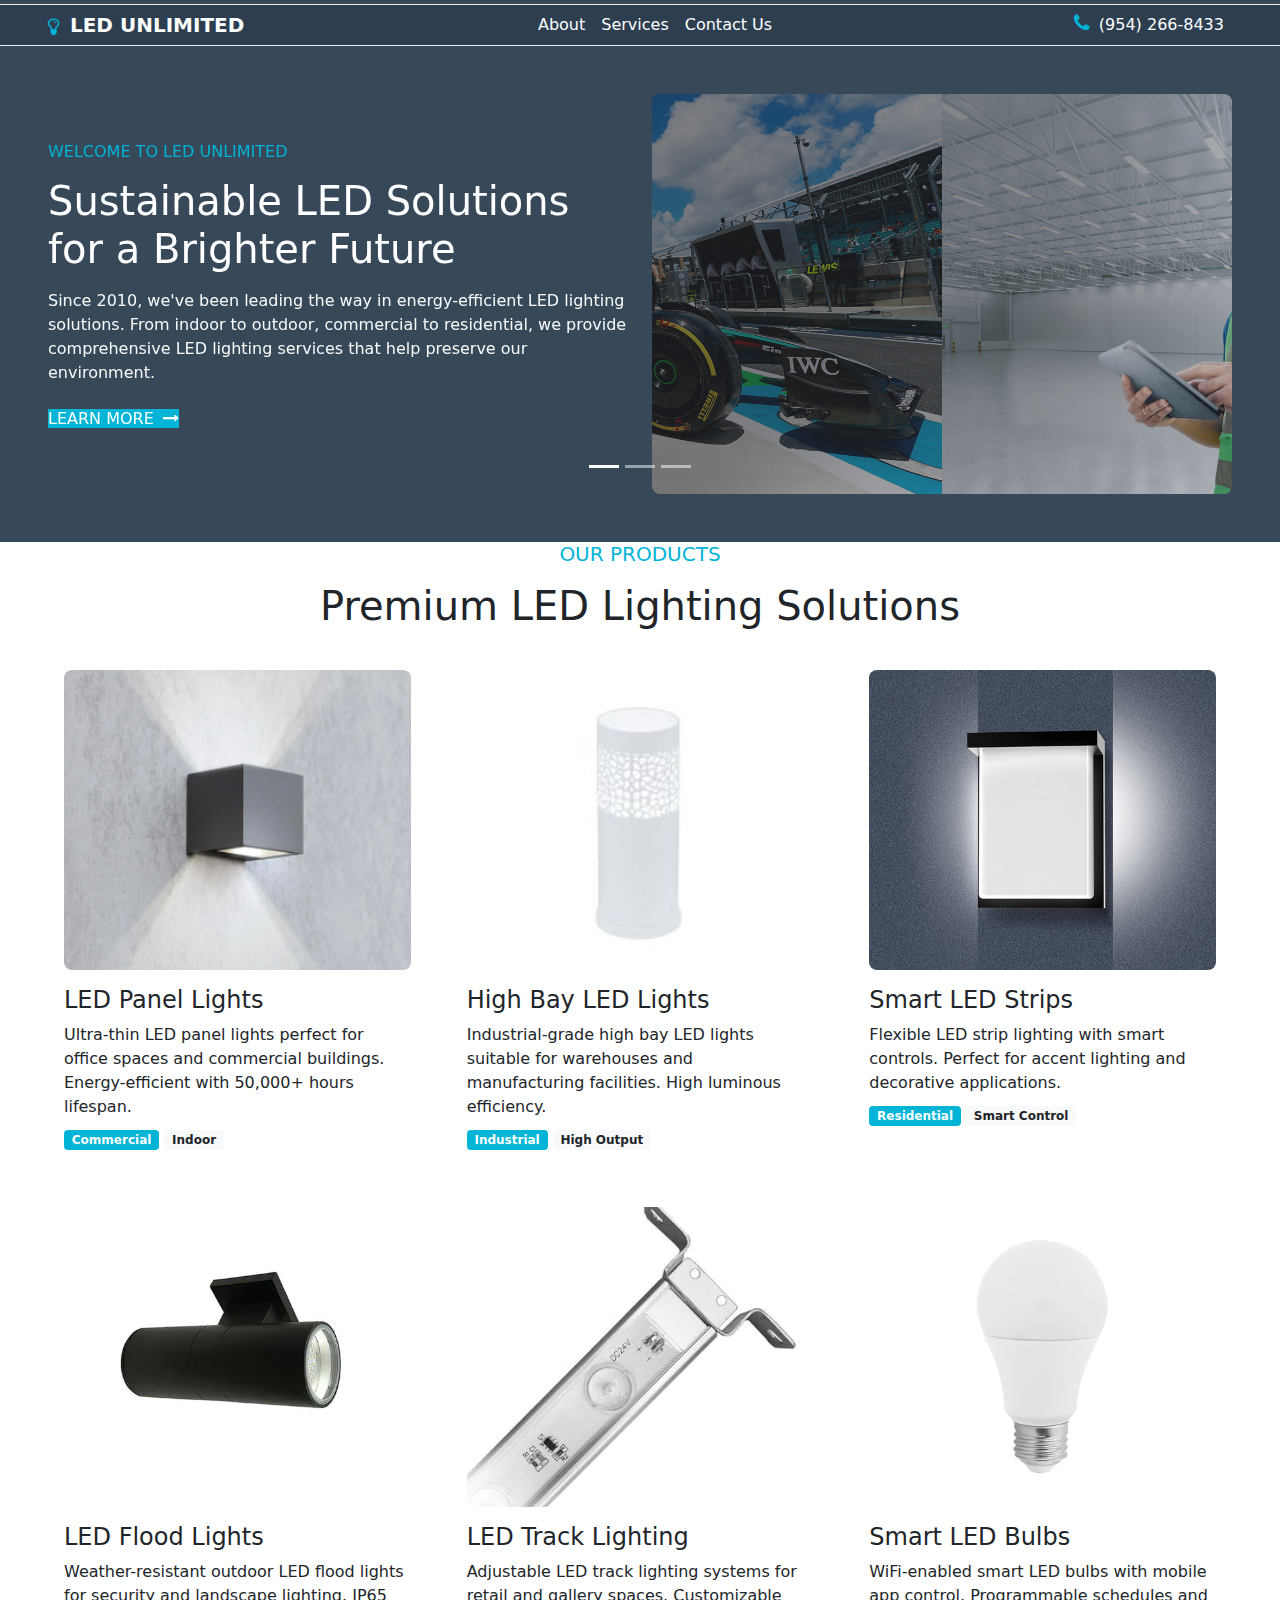
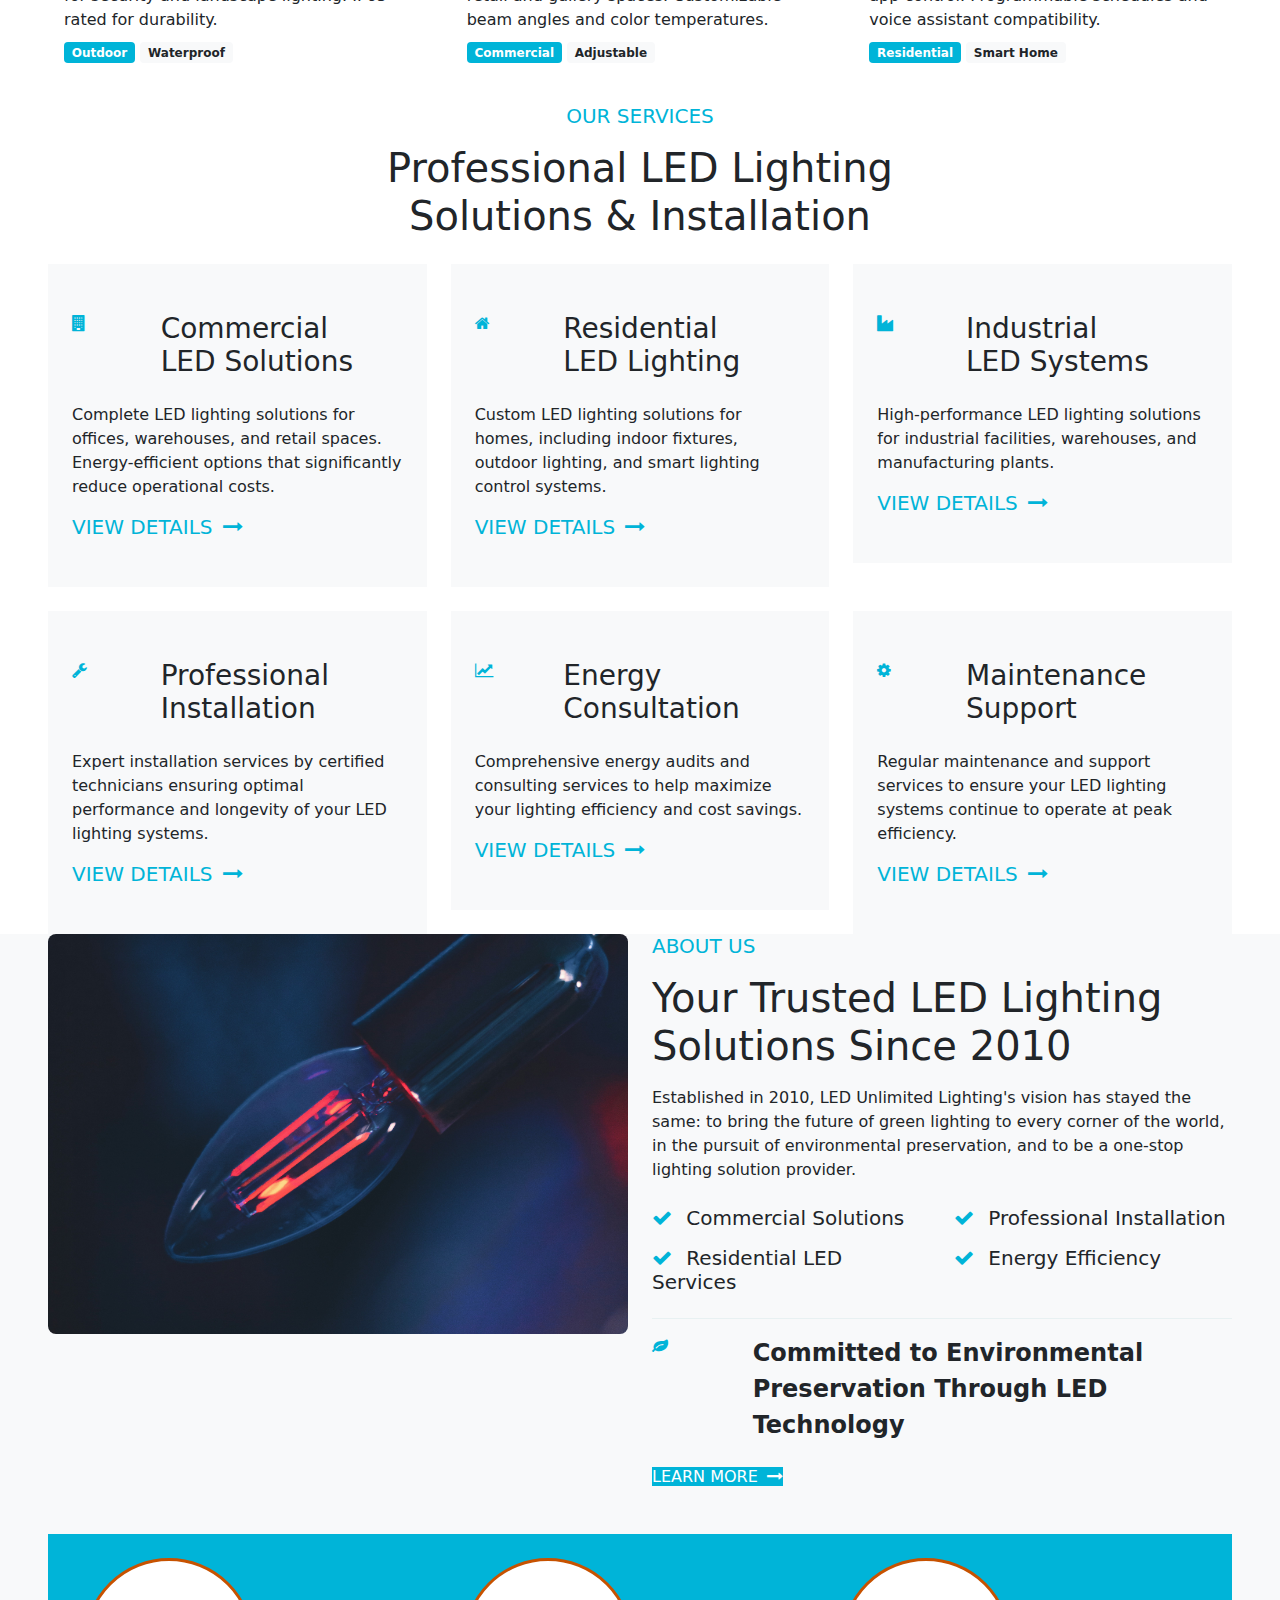
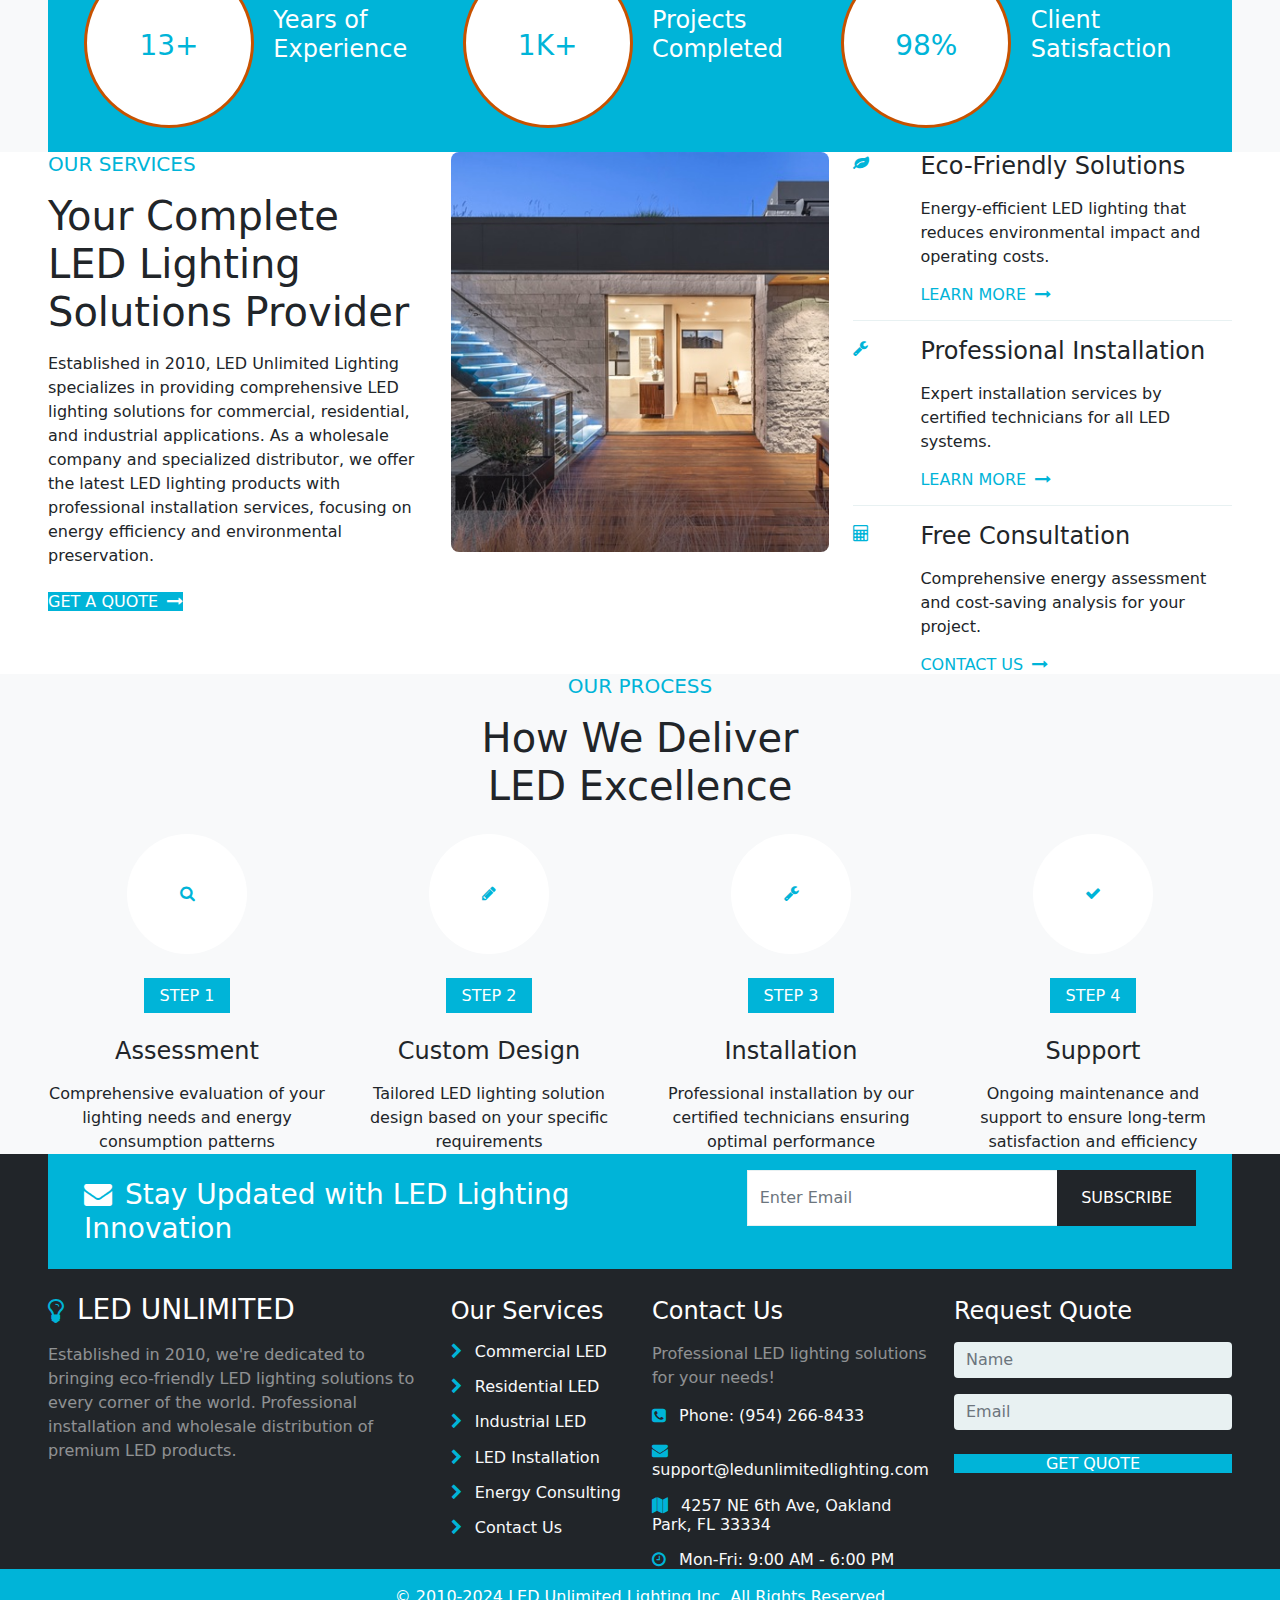
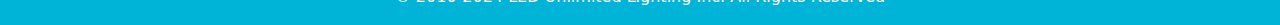
<file: index.html>
<!DOCTYPE html>
<html lang="en">
	<head>
		<meta charset="utf-8">
		<meta http-equiv="X-UA-Compatible" content="IE=edge">
		<meta name="viewport" content="width=device-width, initial-scale=1">
		<title>LED LIGHTING</title>
		<link href="css/bootstrap.min.css" rel="stylesheet" >
		<link href="css/font-awesome.min.css" rel="stylesheet" >
		<link href="css/global.css" rel="stylesheet">
		<link href="css/index.css" rel="stylesheet">
		<link href="https://fonts.googleapis.com/css2?family=Poppins&display=swap" rel="stylesheet">
		<script src="js/bootstrap.bundle.min.js"></script>
	
	</head>
	<body>
	<div class="main">
	<div class="main_1 bg_backo">
	  <!--<section id="top" class="pt-3 pb-3">-->
	<div class="container-fluid px-5">
	 <div class="row top_1">
	  <div class="col-md-8">
	   <div class="top_1l mt-1">
		<!--<ul class="mb-0 font_14">
			<li class="text-white d-inline-block"><i class="fa fa-clock-o me-1 col_oran fs-5 align-middle"></i>  Mon-Fri : 09:00 AM -6:00PM </li>
			<li class="text-white d-inline-block ms-4"><i class="fa fa-map-marker me-1 col_oran fs-5 align-middle"></i> Sit Francisco, CD 93101, US 1534, Some Stu </li>
		</ul>-->
	   </div>
	  </div>
	  <div class="col-md-4">
	   <div class="top_1r text-end">
		  <!--<ul class="mb-0">
			<li class="text-white d-inline-block"><a class="bg-white d-block rounded-circle text-center col_purp font_12" href="#"><i class="fa fa-facebook"></i></a>  </li>
			<li class="text-white d-inline-block"><a class="bg-white d-block rounded-circle text-center col_purp font_12" href="#"><i class="fa fa-twitter"></i></a>  </li>
			<li class="text-white d-inline-block"><a class="bg-white d-block rounded-circle text-center col_purp font_12" href="#"><i class="fa fa-linkedin"></i></a>  </li>
			<li class="text-white d-inline-block"><a class="bg-white d-block rounded-circle text-center col_purp font_12" href="#"><i class="fa fa-instagram"></i></a>  </li>
			<li class="text-white d-inline-block"><a class="bg-white d-block rounded-circle text-center col_purp font_12" href="#"><i class="fa fa-youtube-play"></i></a>  </li>
		</ul>-->
	   </div>
	  </div>
	 </div>
	</div>
	</section>
	<section id="header">
		<nav class="navbar navbar-expand-md navbar-light pt-0 pb-0" id="navbar_sticky">
		  <div class="container-fluid px-5">
			<a class="text-white navbar-brand fw-bold me-0 p-0" href="index.html">
			  <i class="fa fa-lightbulb-o col_oran me-1 font_50 align-middle"></i> LED UNLIMITED
			</a>
			<button class="navbar-toggler" type="button" data-bs-toggle="collapse" data-bs-target="#navbarSupportedContent" aria-controls="navbarSupportedContent" aria-expanded="false" aria-label="Toggle navigation">
			  <span class="navbar-toggler-icon"></span>
			</button>
			<div class="collapse navbar-collapse" id="navbarSupportedContent">
			  <ul class="navbar-nav mb-0 ms-auto">
				<li class="nav-item">
				  <a class="nav-link" href="about.html">About</a>
				</li>
				
				<li class="nav-item">
				  <a class="nav-link" href="services.html">Services</a>
				</li>
				
				<li class="nav-item">
				  <a class="nav-link" href="contact.html">Contact Us</a>
				</li>
			  </ul>
			  <ul class="navbar-nav mb-0 ms-auto">
				<li class="nav-item">
				  <a class="nav-link" href="tel:+19542668433">
					<i class="fa fa-phone col_oran me-1 fs-5"></i> (954) 266-8433
				  </a>
				</li>
			  </ul>
			</div>
		  </div>
		</nav>
		</section>
	<section id="center" class="center_home pt-5 pb-5 carousel_p">
		<div class="container-fluid px-5">
		  <div class="row center_home1">
		   <div class="col-md-12">
			 <div id="carouselExampleCaptions" class="carousel slide" data-bs-ride="carousel">
			   <div class="carousel-indicators">
				 <button type="button" data-bs-target="#carouselExampleCaptions" data-bs-slide-to="0" class="active" aria-label="Slide 1" aria-current="true"></button>
				 <button type="button" data-bs-target="#carouselExampleCaptions" data-bs-slide-to="1" aria-label="Slide 2" class=""></button>
				 <button type="button" data-bs-target="#carouselExampleCaptions" data-bs-slide-to="2" aria-label="Slide 3" class=""></button>
			   </div>
			   <div class="carousel-inner">
				 <div class="carousel-item active">
				   <div class="caption_i row">
					 <div class="col-md-6">
					  <div class="caption_il pt-5">
					   <h6 class="col_oran font_14 text-uppercase">Welcome to LED Unlimited</h6>
					   <h1 class="text-white font_50 mt-3">Sustainable LED Solutions <br> for a Brighter Future</h1>
					   <p class="text-light mt-3">Since 2010, we've been leading the way in energy-efficient LED lighting solutions. From indoor to outdoor, commercial to residential, we provide comprehensive LED lighting services that help preserve our environment.</p>
					   <h6 class="mb-0 mt-4"><a class="button" href="about.html">LEARN MORE <i class="fa fa-long-arrow-right ms-1"></i></a></h6>
					  </div>
					 </div>
					 <div class="col-md-6">
					  <div class="caption_ir">
						<div class="grid clearfix">
						   <figure class="effect-jazz mb-0">
							 <a href="#"><img src="img/2.jpg" style="width: 100%; height: 400px; object-fit: cover; border-radius: 8px;" alt="LED Commercial Lighting"></a>
						   </figure>
						 </div>
					  </div>
					 </div>
				   </div>
				 </div>
				 <div class="carousel-item">
				   <div class="caption_i row">
					 <div class="col-md-6">
					  <div class="caption_il pt-5">
					   <h6 class="col_oran font_14 text-uppercase">Professional LED Services</h6>
					   <h1 class="text-white font_50 mt-3">Expert Installation <br> & Support</h1>
					   <p class="text-light mt-3">Our certified technicians provide professional installation services for all LED lighting solutions. From design to implementation, we ensure your lighting meets the highest standards of efficiency and performance.</p>
					   <h6 class="mb-0 mt-4"><a class="button" href="services.html">OUR SERVICES <i class="fa fa-long-arrow-right ms-1"></i></a></h6>
					  </div>
					 </div>
					 <div class="col-md-6">
					  <div class="caption_ir">
						<div class="grid clearfix">
						   <figure class="effect-jazz mb-0">
							 <a href="#"><img src="img/3.jpg" style="width: 100%; height: 400px; object-fit: cover; border-radius: 8px;" alt="LED Installation Services"></a>
						   </figure>
						 </div>
					  </div>
					 </div>
				   </div>
				 </div>
				 <div class="carousel-item">
				   <div class="caption_i row">
					 <div class="col-md-6">
					  <div class="caption_il pt-5">
					   <h6 class="col_oran font_14 text-uppercase">Green Energy Solutions</h6>
					   <h1 class="text-white font_50 mt-3">Environmental <br> Preservation</h1>
					   <p class="text-light mt-3">Join us in our mission to bring eco-friendly lighting solutions to every corner of the world. Our LED products help reduce energy consumption while providing superior illumination quality.</p>
					   <h6 class="mb-0 mt-4"><a class="button" href="contact.html">GET STARTED <i class="fa fa-long-arrow-right ms-1"></i></a></h6>
					  </div>
					 </div>
					 <div class="col-md-6">
					  <div class="caption_ir">
						<div class="grid clearfix">
						   <figure class="effect-jazz mb-0">
							 <a href="#"><img src="img/4.jpg" style="width: 100%; height: 400px; object-fit: cover; border-radius: 8px;" alt="LED Energy Savings"></a>
						   </figure>
						 </div>
					  </div>
					 </div>
				   </div>
				 </div>
			   </div>
			 </div>
		   </div>
		  </div>
		</div>
	   </section>
</div>
</div>

<!--Product section start-->
<section id="product" class="p_3">
	<div class="container-fluid px-5">
	  <div class="row text-center mb-4">
		<div class="col-md-12">
		  <h5 class="col_oran">OUR PRODUCTS</h5>
		  <h1 class="mb-0 mt-3">Premium LED Lighting Solutions</h1>
		</div>
	  </div>
   
	  <div class="row">
		<!-- Product 1 -->
		<div class="col-md-4 mb-4">
		  <div class="product-card bg-white p-3 h-100">
			<div class="product-image">
			  <img src="img/l1.jpg" 
				   style="width: 100%; height: 300px; object-fit: cover; border-radius: 8px;" 
				   alt="Commercial LED Panel Lights">
			</div>
			<div class="product-info mt-3">
			  <h4>LED Panel Lights</h4>
			  <p class="mb-2">Ultra-thin LED panel lights perfect for office spaces and commercial buildings. Energy-efficient with 50,000+ hours lifespan.</p>
			  <span class="badge bg_oran">Commercial</span>
			  <span class="badge bg-light text-dark">Indoor</span>
			</div>
		  </div>
		</div>
   
		<!-- Product 2 -->
		<div class="col-md-4 mb-4">
		  <div class="product-card bg-white p-3 h-100">
			<div class="product-image">
			  <img src="img/l2.jpg" 
				   style="width: 100%; height: 300px; object-fit: cover; border-radius: 8px;" 
				   alt="Industrial High Bay Lights">
			</div>
			<div class="product-info mt-3">
			  <h4>High Bay LED Lights</h4>
			  <p class="mb-2">Industrial-grade high bay LED lights suitable for warehouses and manufacturing facilities. High luminous efficiency.</p>
			  <span class="badge bg_oran">Industrial</span>
			  <span class="badge bg-light text-dark">High Output</span>
			</div>
		  </div>
		</div>
   
		<!-- Product 3 -->
		<div class="col-md-4 mb-4">
		  <div class="product-card bg-white p-3 h-100">
			<div class="product-image">
			  <img src="img/l3.jpg" 
				   style="width: 100%; height: 300px; object-fit: cover; border-radius: 8px;" 
				   alt="Smart LED Strip Lights">
			</div>
			<div class="product-info mt-3">
			  <h4>Smart LED Strips</h4>
			  <p class="mb-2">Flexible LED strip lighting with smart controls. Perfect for accent lighting and decorative applications.</p>
			  <span class="badge bg_oran">Residential</span>
			  <span class="badge bg-light text-dark">Smart Control</span>
			</div>
		  </div>
		</div>
   
		<!-- Product 4 -->
		<div class="col-md-4 mb-4">
		  <div class="product-card bg-white p-3 h-100">
			<div class="product-image">
			  <img src="img/l4.jpg" 
				   style="width: 100%; height: 300px; object-fit: cover; border-radius: 8px;" 
				   alt="Outdoor LED Flood Lights">
			</div>
			<div class="product-info mt-3">
			  <h4>LED Flood Lights</h4>
			  <p class="mb-2">Weather-resistant outdoor LED flood lights for security and landscape lighting. IP65 rated for durability.</p>
			  <span class="badge bg_oran">Outdoor</span>
			  <span class="badge bg-light text-dark">Waterproof</span>
			</div>
		  </div>
		</div>
   
		<!-- Product 5 -->
		<div class="col-md-4 mb-4">
		  <div class="product-card bg-white p-3 h-100">
			<div class="product-image">
			  <img src="img/l5.jpg" 
				   style="width: 100%; height: 300px; object-fit: cover; border-radius: 8px;" 
				   alt="LED Track Lighting">
			</div>
			<div class="product-info mt-3">
			  <h4>LED Track Lighting</h4>
			  <p class="mb-2">Adjustable LED track lighting systems for retail and gallery spaces. Customizable beam angles and color temperatures.</p>
			  <span class="badge bg_oran">Commercial</span>
			  <span class="badge bg-light text-dark">Adjustable</span>
			</div>
		  </div>
		</div>
   
		<!-- Product 6 -->
		<div class="col-md-4 mb-4">
		  <div class="product-card bg-white p-3 h-100">
			<div class="product-image">
			  <img src="img/l6.jpg" 
				   style="width: 100%; height: 300px; object-fit: cover; border-radius: 8px;" 
				   alt="Smart LED Bulbs">
			</div>
			<div class="product-info mt-3">
			  <h4>Smart LED Bulbs</h4>
			  <p class="mb-2">WiFi-enabled smart LED bulbs with mobile app control. Programmable schedules and voice assistant compatibility.</p>
			  <span class="badge bg_oran">Residential</span>
			  <span class="badge bg-light text-dark">Smart Home</span>
			</div>
		  </div>
		</div>
	  </div>
	</div>
   </section>
   <!--Product section end-->

<section id="serv_h" class="p_3">
	<div class="container-fluid px-5">
	 <div class="row serv_h1 text-center mb-4">
	   <div class="col-md-12">
		  <h5 class="col_oran">OUR SERVICES</h5>
		  <h1 class="mb-0 mt-3">Professional LED Lighting<br> Solutions & Installation</h1>
	   </div>
	 </div>
	 <div class="row serv_h2">
	   <div class="col-md-4">
		  <div class="serv_h2i bg-light p-5 px-4">
		   <div class="serv_h2i1 row">
			<div class="col-md-3">
			 <div class="serv_h2i1l">
			  <span class="font_60 col_oran lh-1"><i class="fa fa-building"></i></span>
			 </div>
			</div>
			<div class="col-md-9">
			 <div class="serv_h2i1r">
			  <h3>Commercial<br>LED Solutions</h3>
			 </div>
			</div>
		   </div>
		   <p class="mt-3">Complete LED lighting solutions for offices, warehouses, and retail spaces. Energy-efficient options that significantly reduce operational costs.</p>
		   <h5 class="mb-0"><a class="col_oran" href="services.html">VIEW DETAILS <i class="fa fa-long-arrow-right ms-1"></i></a></h5>
		  </div>
	   </div>
	   <div class="col-md-4">
		  <div class="serv_h2i bg-light p-5 px-4">
		   <div class="serv_h2i1 row">
			<div class="col-md-3">
			 <div class="serv_h2i1l">
			  <span class="font_60 col_oran lh-1"><i class="fa fa-home"></i></span>
			 </div>
			</div>
			<div class="col-md-9">
			 <div class="serv_h2i1r">
			  <h3>Residential<br>LED Lighting</h3>
			 </div>
			</div>
		   </div>
		   <p class="mt-3">Custom LED lighting solutions for homes, including indoor fixtures, outdoor lighting, and smart lighting control systems.</p>
		   <h5 class="mb-0"><a class="col_oran" href="services.html">VIEW DETAILS <i class="fa fa-long-arrow-right ms-1"></i></a></h5>
		  </div>
	   </div>
	   <div class="col-md-4">
		  <div class="serv_h2i bg-light p-5 px-4">
		   <div class="serv_h2i1 row">
			<div class="col-md-3">
			 <div class="serv_h2i1l">
			  <span class="font_60 col_oran lh-1"><i class="fa fa-industry"></i></span>
			 </div>
			</div>
			<div class="col-md-9">
			 <div class="serv_h2i1r">
			  <h3>Industrial<br>LED Systems</h3>
			 </div>
			</div>
		   </div>
		   <p class="mt-3">High-performance LED lighting solutions for industrial facilities, warehouses, and manufacturing plants.</p>
		   <h5 class="mb-0"><a class="col_oran" href="services.html">VIEW DETAILS <i class="fa fa-long-arrow-right ms-1"></i></a></h5>
		  </div>
	   </div>
	 </div>
	 <div class="row serv_h2 mt-4">
	   <div class="col-md-4">
		  <div class="serv_h2i bg-light p-5 px-4">
		   <div class="serv_h2i1 row">
			<div class="col-md-3">
			 <div class="serv_h2i1l">
			  <span class="font_60 col_oran lh-1"><i class="fa fa-wrench"></i></span>
			 </div>
			</div>
			<div class="col-md-9">
			 <div class="serv_h2i1r">
			  <h3>Professional<br>Installation</h3>
			 </div>
			</div>
		   </div>
		   <p class="mt-3">Expert installation services by certified technicians ensuring optimal performance and longevity of your LED lighting systems.</p>
		   <h5 class="mb-0"><a class="col_oran" href="services.html">VIEW DETAILS <i class="fa fa-long-arrow-right ms-1"></i></a></h5>
		  </div>
	   </div>
	   <div class="col-md-4">
		  <div class="serv_h2i bg-light p-5 px-4">
		   <div class="serv_h2i1 row">
			<div class="col-md-3">
			 <div class="serv_h2i1l">
			  <span class="font_60 col_oran lh-1"><i class="fa fa-line-chart"></i></span>
			 </div>
			</div>
			<div class="col-md-9">
			 <div class="serv_h2i1r">
			  <h3>Energy<br>Consultation</h3>
			 </div>
			</div>
		   </div>
		   <p class="mt-3">Comprehensive energy audits and consulting services to help maximize your lighting efficiency and cost savings.</p>
		   <h5 class="mb-0"><a class="col_oran" href="services.html">VIEW DETAILS <i class="fa fa-long-arrow-right ms-1"></i></a></h5>
		  </div>
	   </div>
	   <div class="col-md-4">
		  <div class="serv_h2i bg-light p-5 px-4">
		   <div class="serv_h2i1 row">
			<div class="col-md-3">
			 <div class="serv_h2i1l">
			  <span class="font_60 col_oran lh-1"><i class="fa fa-gear"></i></span>
			 </div>
			</div>
			<div class="col-md-9">
			 <div class="serv_h2i1r">
			  <h3>Maintenance<br>Support</h3>
			 </div>
			</div>
		   </div>
		   <p class="mt-3">Regular maintenance and support services to ensure your LED lighting systems continue to operate at peak efficiency.</p>
		   <h5 class="mb-0"><a class="col_oran" href="services.html">VIEW DETAILS <i class="fa fa-long-arrow-right ms-1"></i></a></h5>
		  </div>
	   </div>
	 </div>
	</div>
	</section>

	<section id="about_h" class="p_3 bg-light">
		<div class="container-fluid px-5">
		 <div class="row about_h1">
		   <div class="col-md-6">
			 <div class="about_h1l">
			   <div class="grid clearfix">
				  <figure class="effect-jazz mb-0">
					<a href="#"><img src="img/3.jpg" style="width: 100%; height: 400px; object-fit: cover; border-radius: 8px;" alt="LED Unlimited Lighting Facility"></a>
				  </figure>
			  </div>
			 </div>
		   </div>
		   <div class="col-md-6">
			 <div class="about_h1r">
			   <h5 class="col_oran">ABOUT US</h5>
			  <h1 class="mb-0 mt-3">Your Trusted LED Lighting Solutions Since 2010</h1>
			  <p class="mt-3 mb-4">Established in 2010, LED Unlimited Lighting's vision has stayed the same: to bring the future of green lighting to every corner of the world, in the pursuit of environmental preservation, and to be a one-stop lighting solution provider.</p>
			  <div class="about_h1ri row">
			   <div class="col-md-6">
				<div class="about_h1ril">
				 <h5><i class="fa fa-check col_oran me-2"></i> Commercial Solutions</h5>
				</div>
			   </div>
			   <div class="col-md-6">
				<div class="about_h1ril">
				 <h5><i class="fa fa-check col_oran me-2"></i> Professional Installation</h5>
				</div>
			   </div>
			  </div>
			  <div class="about_h1ri row mt-2">
			   <div class="col-md-6">
				<div class="about_h1ril">
				 <h5><i class="fa fa-check col_oran me-2"></i> Residential LED Services</h5>
				</div>
			   </div>
			   <div class="col-md-6">
				<div class="about_h1ril">
				 <h5><i class="fa fa-check col_oran me-2"></i> Energy Efficiency</h5>
				</div>
			   </div>
			  </div><hr class="mt-3 mb-3">
			  <div class="about_h1ri1 row mt-2">
			   <div class="col-md-2">
				<div class="about_h1ri1l">
				  <span class="lh-1 font_60 col_oran"><i class="fa fa-leaf"></i></span>
				</div>
			   </div>
			   <div class="col-md-10">
				<div class="about_h1ri1r">
				 <p class="fs-4 fw-bold mb-0">Committed to Environmental Preservation Through LED Technology</p>
				</div>
			   </div>
			  </div>
			  <h6 class="mb-0 mt-4"><a class="button_1" href="about.html">LEARN MORE <i class="fa fa-long-arrow-right ms-1"></i></a></h6>
			 </div>
		   </div>
		 </div>
		 <div class="row about_h2 mt-5 bg_oran p-4 mx-0">
		   <div class="col-md-4">
			  <div class="about_h2i row">
			   <div class="col-md-6">
				<div class="about_h2il">
				 <h3 class="mb-0 d-inline-block bg-white col_oran rounded-circle text-center">13+</h3>
				</div>
			   </div>
			   <div class="col-md-6">
				<div class="about_h2ir pt-5">
				 <h4 class="text-white mb-0">Years of<br>Experience</h4>
				</div>
			   </div>
			  </div>
		   </div>
		   <div class="col-md-4">
			  <div class="about_h2i row">
			   <div class="col-md-6">
				<div class="about_h2il">
				 <h3 class="mb-0 d-inline-block bg-white col_oran rounded-circle text-center">1K+</h3>
				</div>
			   </div>
			   <div class="col-md-6">
				<div class="about_h2ir pt-5">
				 <h4 class="text-white mb-0">Projects<br>Completed</h4>
				</div>
			   </div>
			  </div>
		   </div>
		   <div class="col-md-4">
			  <div class="about_h2i row">
			   <div class="col-md-6">
				<div class="about_h2il">
				 <h3 class="mb-0 d-inline-block bg-white col_oran rounded-circle text-center">98%</h3>
				</div>
			   </div>
			   <div class="col-md-6">
				<div class="about_h2ir pt-5">
				 <h4 class="text-white mb-0">Client<br>Satisfaction</h4>
				</div>
			   </div>
			  </div>
		   </div>
		 </div>
		</div>
		</section>

<section id="serv_pg" class="p_3">
	<div class="container-fluid px-5">
	 <div class="serv_pg1 row">
	  <div class="col-md-4">
	   <div class="serv_pg1l">
		 <h5 class="col_oran">OUR SERVICES</h5>
		  <h1 class="mb-0 mt-3">Your Complete LED Lighting Solutions Provider</h1>
		  <p class="mt-3">Established in 2010, LED Unlimited Lighting specializes in providing comprehensive LED lighting solutions for commercial, residential, and industrial applications. As a wholesale company and specialized distributor, we offer the latest LED lighting products with professional installation services, focusing on energy efficiency and environmental preservation.</p>
		  <h6 class="mb-0 mt-4"><a class="button_1" href="contact.html">GET A QUOTE <i class="fa fa-long-arrow-right ms-1"></i></a></h6>
	   </div>
	  </div>
	  <div class="col-md-4">
	   <div class="serv_pg1m">
		<div class="grid clearfix">
			  <figure class="effect-jazz mb-0">
				<a href="#"><img src="img/5.jpg" style="width: 100%; height: 400px; object-fit: cover; border-radius: 8px;" alt="LED Lighting Installation"></a>
			  </figure>
		  </div>
	   </div>
	  </div>
	  <div class="col-md-4">
	   <div class="serv_pg1r">
		 <div class="serv_pg1ri row">
		  <div class="col-md-2">
		   <div class="serv_pg1ril">
			<span class="col_oran font_50 lh-1"><i class="fa fa-leaf"></i></span>
		   </div>
		  </div>
		  <div class="col-md-10">
		   <div class="serv_pg1rir">
			<h4>Eco-Friendly Solutions</h4>
			<p class="mt-3">Energy-efficient LED lighting that reduces environmental impact and operating costs.</p>
			<h5 class="mb-0 fs-6"><a class="col_oran" href="services.html">LEARN MORE <i class="fa fa-long-arrow-right ms-1"></i></a></h5>
		   </div>
		  </div>
		 </div><hr>
		 <div class="serv_pg1ri row">
		  <div class="col-md-2">
		   <div class="serv_pg1ril">
			<span class="col_oran font_50 lh-1"><i class="fa fa-wrench"></i></span>
		   </div>
		  </div>
		  <div class="col-md-10">
		   <div class="serv_pg1rir">
			<h4>Professional Installation</h4>
			<p class="mt-3">Expert installation services by certified technicians for all LED systems.</p>
			<h5 class="mb-0 fs-6"><a class="col_oran" href="services.html">LEARN MORE <i class="fa fa-long-arrow-right ms-1"></i></a></h5>
		   </div>
		  </div>
		 </div><hr>
		 <div class="serv_pg1ri row">
		  <div class="col-md-2">
		   <div class="serv_pg1ril">
			<span class="col_oran font_50 lh-1"><i class="fa fa-calculator"></i></span>
		   </div>
		  </div>
		  <div class="col-md-10">
		   <div class="serv_pg1rir">
			<h4>Free Consultation</h4>
			<p class="mt-3">Comprehensive energy assessment and cost-saving analysis for your project.</p>
			<h5 class="mb-0 fs-6"><a class="col_oran" href="contact.html">CONTACT US <i class="fa fa-long-arrow-right ms-1"></i></a></h5>
		   </div>
		  </div>
		 </div>
	   </div>
	  </div>
	 </div>
	</div>
	</section>
	
	<section id="serv_o" class="p_3 bg-light">
	<div class="container-fluid px-5">
	 <div class="row serv_h1 text-center mb-4">
	   <div class="col-md-12">
		  <h5 class="col_oran">OUR PROCESS</h5>
		  <h1 class="mb-0 mt-3">How We Deliver<br>LED Excellence</h1>
	   </div>
	 </div>
	 <div class="row serv_o1">
	   <div class="col-md-3">
		<div class="serv_o1i text-center">
		 <span class="d-inline-block rounded-circle bg-white font_50 col_oran"><i class="fa fa-search"></i></span><br>
		 <h6 class="d-inline-block bg_oran text-white p-2 px-3 mt-4">STEP 1</h6>
		 <h4 class="mt-3">Assessment</h4>
		 <p class="mb-0 mt-3">Comprehensive evaluation of your lighting needs and energy consumption patterns</p>
		</div>
	   </div>
	   <div class="col-md-3">
		<div class="serv_o1i text-center">
		 <span class="d-inline-block rounded-circle bg-white font_50 col_oran"><i class="fa fa-pencil"></i></span><br>
		 <h6 class="d-inline-block bg_oran text-white p-2 px-3 mt-4">STEP 2</h6>
		 <h4 class="mt-3">Custom Design</h4>
		 <p class="mb-0 mt-3">Tailored LED lighting solution design based on your specific requirements</p>
		</div>
	   </div>
	   <div class="col-md-3">
		<div class="serv_o1i text-center">
		 <span class="d-inline-block rounded-circle bg-white font_50 col_oran"><i class="fa fa-wrench"></i></span><br>
		 <h6 class="d-inline-block bg_oran text-white p-2 px-3 mt-4">STEP 3</h6>
		 <h4 class="mt-3">Installation</h4>
		 <p class="mb-0 mt-3">Professional installation by our certified technicians ensuring optimal performance</p>
		</div>
	   </div>
	   <div class="col-md-3">
		<div class="serv_o1i text-center">
		 <span class="d-inline-block rounded-circle bg-white font_50 col_oran"><i class="fa fa-check"></i></span><br>
		 <h6 class="d-inline-block bg_oran text-white p-2 px-3 mt-4">STEP 4</h6>
		 <h4 class="mt-3">Support</h4>
		 <p class="mb-0 mt-3">Ongoing maintenance and support to ensure long-term satisfaction and efficiency</p>
		</div>
	   </div>
	 </div>
	</div>
	</section>

<!--<section id="team_h" class="p_3">
<div class="container-fluid px-5">
 <div class="row serv_h1 text-center mb-4">
   <div class="col-md-12">
      <h5 class="col_oran"> TEAM</h5>
	  <h1 class="mb-0 mt-3">Our Expert And Professional <br> Electrician Staff</h1>
   </div>
 </div>
 <div class="row team_h1">
   <div class="col-md-4">
      <div class="team_h1i">
	    <div class="team_h1i1 position-relative">
		  <div class="team_h1i1i">
		    <div class="grid clearfix">
				  <figure class="effect-jazz mb-0">
					<a href="#"><img src="img/6.jpg" class="w-100" alt="abc"></a>
				  </figure>
			  </div>
		  </div>
		  <div class="team_h1i1i1 position-absolute top-0 text-end w-100 p-3">
		   <ul class="mb-0 nav_1">
		    <li><a class="bg-white" href="#"><i class="fa fa-share-alt"></i></a></li>
		   </ul>
		   <ul class="mb-0 nav_2">
		    <li><a class="bg_oran text-white" href="#"><i class="fa fa-instagram"></i></a></li>
			<li><a class="bg_oran text-white" href="#"><i class="fa fa-twitter"></i></a></li>
			<li><a class="bg_oran text-white" href="#"><i class="fa fa-linkedin"></i></a></li>
		   </ul>
		  </div>
		</div>
		<div class="team_h1i2 text-center">
		 <h4 class="mt-3"><a href="#">Lorem Amet</a></h4>
		 <h5 class="col_oran fs-6 mb-0">TECHNICIAN</h5>
		</div>
	  </div>
   </div>
   <div class="col-md-4">
      <div class="team_h1i">
	    <div class="team_h1i1 position-relative">
		  <div class="team_h1i1i">
		    <div class="grid clearfix">
				  <figure class="effect-jazz mb-0">
					<a href="#"><img src="img/7.jpg" class="w-100" alt="abc"></a>
				  </figure>
			  </div>
		  </div>
		  <div class="team_h1i1i1 position-absolute top-0 text-end w-100 p-3">
		   <ul class="mb-0 nav_1">
		    <li><a class="bg-white" href="#"><i class="fa fa-share-alt"></i></a></li>
		   </ul>
		   <ul class="mb-0 nav_2">
		    <li><a class="bg_oran text-white" href="#"><i class="fa fa-instagram"></i></a></li>
			<li><a class="bg_oran text-white" href="#"><i class="fa fa-twitter"></i></a></li>
			<li><a class="bg_oran text-white" href="#"><i class="fa fa-linkedin"></i></a></li>
		   </ul>
		  </div>
		</div>
		<div class="team_h1i2 text-center">
		 <h4 class="mt-3"><a href="#">Ipsum Porta</a></h4>
		 <h5 class="col_oran fs-6 text-uppercase mb-0">Electrician </h5>
		</div>
	  </div>
   </div>
   <div class="col-md-4">
      <div class="team_h1i">
	    <div class="team_h1i1 position-relative">
		  <div class="team_h1i1i">
		    <div class="grid clearfix">
				  <figure class="effect-jazz mb-0">
					<a href="#"><img src="img/8.jpg" class="w-100" alt="abc"></a>
				  </figure>
			  </div>
		  </div>
		  <div class="team_h1i1i1 position-absolute top-0 text-end w-100 p-3">
		   <ul class="mb-0 nav_1">
		    <li><a class="bg-white" href="#"><i class="fa fa-share-alt"></i></a></li>
		   </ul>
		   <ul class="mb-0 nav_2">
		    <li><a class="bg_oran text-white" href="#"><i class="fa fa-instagram"></i></a></li>
			<li><a class="bg_oran text-white" href="#"><i class="fa fa-twitter"></i></a></li>
			<li><a class="bg_oran text-white" href="#"><i class="fa fa-linkedin"></i></a></li>
		   </ul>
		  </div>
		</div>
		<div class="team_h1i2 text-center">
		 <h4 class="mt-3"><a href="#">Dolor Quis</a></h4>
		 <h5 class="col_oran fs-6 mb-0">HIGHWAY ELEC</h5>
		</div>
	  </div>
   </div>
 </div>
</div>-->
</section>

<!--<section id="price">
<div class="price_m bg_backo p_3">
  <div class="container-fluid px-5">
 <div class="row price_1">
   <div class="col-md-6">
     <div class="price_1l">
		<h6 class="col_oran font_14 text-uppercase">PRICING PLAN</h6>
		<h1 class="text-white font_50 mt-3">No Hidden Charge ,   Choose Your Pricing Plan</h1>
		<p class="mt-3 text-white-50">Duis aute irure dolor in reprehenderit in voluptate velit esse cillum dolore eu fugiat nulla pariatur. Excepteur sint occaecat cupidatat non proident, sunt in culpa qui officia deserunt mollit anim id est laborum. Sed ut perspiciatis unde omnis iste natus error sit voluptatem accusantium doloremque laudantium, totam rem aperiam, eaque ipsa quae ab illo inventore veritatis et quasi architecto beatae vitae dicta sunt explicabo.</p>
		<h6 class="mb-0 mt-4"><a class="button" href="#">READ MORE <i class="fa fa-long-arrow-right ms-1"></i></a></h6>
	 </div>
   </div>
   <div class="col-md-6">
     <div class="price_1r">
	   <div class="price_1ri row">
	    <div class="col-md-3">
		 <div class="price_1ril">
		  <span class="bg_oran text-white text-center d-inline-block rounded-circle fs-1"><span class="fs-6">$</span>17</span>
		 </div>
		</div>
		<div class="col-md-9">
		 <div class="price_1rir">
		  <h4 class="text-white">Residential Service</h4>
		  <h6 class="col_oran fw-bold">PER MONTH</h6>
		  <ul class="mb-0 text-light mt-4">
		   <li><i class="fa fa-check me-1"></i> Install Doble Power Outside</li>
		   <li><i class="fa fa-check me-1 mt-3"></i> Supply And Install Sensor Light</li>
		   <li><i class="fa fa-check me-1 mt-3"></i> Electrical Equipment Check</li>
		   <li><i class="fa fa-check me-1 mt-3"></i> Surge Protection Maintenance</li>
		  </ul>
		  <h5 class="mb-0 mt-4"><a class="col_oran" href="#">CHOOSE PLAN <i class="fa fa-long-arrow-right ms-1"></i></a></h5>
		 </div>
		</div>
	   </div><hr>
	   <div class="price_1ri row">
	    <div class="col-md-3">
		 <div class="price_1ril">
		  <span class="bg_oran text-white text-center d-inline-block rounded-circle fs-1"><span class="fs-6">$</span>29</span>
		 </div>
		</div>
		<div class="col-md-9">
		 <div class="price_1rir">
		  <h4 class="text-white">Commercial Area</h4>
		  <h6 class="col_oran fw-bold">PER MONTH</h6>
		  <ul class="mb-0 text-light mt-4">
		   <li><i class="fa fa-check me-1"></i> Install Doble Power Outside</li>
		   <li><i class="fa fa-check me-1 mt-3"></i> Supply And Install Sensor Light</li>
		   <li><i class="fa fa-check me-1 mt-3"></i> Electrical Equipment Check</li>
		   <li><i class="fa fa-check me-1 mt-3"></i> Surge Protection Maintenance</li>
		  </ul>
		  <h5 class="mb-0 mt-4"><a class="col_oran" href="#">CHOOSE PLAN <i class="fa fa-long-arrow-right ms-1"></i></a></h5>
		 </div>
		</div>
	   </div><hr>
	   <div class="price_1ri row">
	    <div class="col-md-3">
		 <div class="price_1ril">
		  <span class="bg_oran text-white text-center d-inline-block rounded-circle fs-1"><span class="fs-6">$</span>49</span>
		 </div>
		</div>
		<div class="col-md-9">
		 <div class="price_1rir">
		  <h4 class="text-white">Industrial Service</h4>
		  <h6 class="col_oran fw-bold">PER MONTH</h6>
		  <ul class="mb-0 text-light mt-4">
		   <li><i class="fa fa-check me-1"></i> Install Doble Power Outside</li>
		   <li><i class="fa fa-check me-1 mt-3"></i> Supply And Install Sensor Light</li>
		   <li><i class="fa fa-check me-1 mt-3"></i> Electrical Equipment Check</li>
		   <li><i class="fa fa-check me-1 mt-3"></i> Surge Protection Maintenance</li>
		  </ul>
		  <h5 class="mb-0 mt-4"><a class="col_oran" href="#">CHOOSE PLAN <i class="fa fa-long-arrow-right ms-1"></i></a></h5>
		 </div>
		</div>
	   </div>
	 </div>
   </div>
 </div>
 
</div>
</div>-->
</section>

<!--<section id="testim" class="p_3 carousel_p">
<div class="container-fluid px-5">
 <div class="row serv_h1 text-center mb-4">
   <div class="col-md-12">
      <h5 class="col_oran"> TESTIMONIAL</h5>
	  <h1 class="mb-0 mt-3">What Our Client Say About Us</h1>
   </div>
 </div>
 <div class="testim_1 row">
	  <div id="carouselExampleCaptions1" class="carousel slide" data-bs-ride="carousel">
  <div class="carousel-indicators">
    <button type="button" data-bs-target="#carouselExampleCaptions1" data-bs-slide-to="0" class="active" aria-label="Slide 1" aria-current="true"></button>
    <button type="button" data-bs-target="#carouselExampleCaptions1" data-bs-slide-to="1" aria-label="Slide 2" class=""></button>
  </div>
  <div class="carousel-inner">
    <div class="carousel-item active">
       <div class="testim_1i row">
	    <div class="col-md-4">
		 <div class="testim_1i1 bg-light p-4 clearfix">
		 <span class="col_oran font_14">
		  <i class="fa fa-star"></i>
		  <i class="fa fa-star"></i>
		  <i class="fa fa-star"></i>
		  <i class="fa fa-star"></i>
		  <i class="fa fa-star-o"></i>
		 </span>
		 <div class="testim_1i1i clearfix mt-3">
		   <span><img src="img/10.jpg" alt="abc" class="rounded-circle me-3 float-start"></span>
		   <h6 class="mb-0 fw-bold text-uppercase lh-base"> Eget Nulla <br> <span class="col_oran font_14 text-uppercase fw-normal">ELECTRICIAN</span></h6>
		   </div>
		   <p class="mb-0 mt-3">Far far away, behind the word mountains, far from the countries Vokalia and Consonantia, there live the blind texts.</p>
		 </div>  
		</div>
		<div class="col-md-4">
		 <div class="testim_1i1 bg-light p-4 clearfix">
		 <span class="col_oran font_14">
		  <i class="fa fa-star"></i>
		  <i class="fa fa-star"></i>
		  <i class="fa fa-star"></i>
		  <i class="fa fa-star"></i>
		  <i class="fa fa-star-half-o"></i>
		 </span>
		 <div class="testim_1i1i clearfix mt-3">
		   <span><img src="img/11.jpg" alt="abc" class="rounded-circle me-3 float-start"></span>
		   <h6 class="mb-0 fw-bold text-uppercase lh-base"> Lorem Porta <br> <span class="col_oran font_14 text-uppercase fw-normal">ELECTRICIAN</span></h6>
		   </div>
		   <p class="mb-0 mt-3">Far far away, behind the word mountains, far from the countries Vokalia and Consonantia, there live the blind texts.</p>
		 </div>  
		</div>
		<div class="col-md-4">
		 <div class="testim_1i1 bg-light p-4 clearfix">
		 <span class="col_oran font_14">
		  <i class="fa fa-star"></i>
		  <i class="fa fa-star"></i>
		  <i class="fa fa-star"></i>
		  <i class="fa fa-star"></i>
		  <i class="fa fa-star"></i>
		 </span>
		 <div class="testim_1i1i clearfix mt-3">
		   <span><img src="img/12.jpg" alt="abc" class="rounded-circle me-3 float-start"></span>
		   <h6 class="mb-0 fw-bold text-uppercase lh-base"> Dolor Amet <br> <span class="col_oran font_14 text-uppercase fw-normal">ELECTRICIAN</span></h6>
		   </div>
		   <p class="mb-0 mt-3">Far far away, behind the word mountains, far from the countries Vokalia and Consonantia, there live the blind texts.</p>
		 </div>  
		</div>
	   </div>
    </div>
    <div class="carousel-item">
        <div class="testim_1i row">
	    <div class="col-md-4">
		 <div class="testim_1i1 bg-light p-4 clearfix">
		 <span class="col_oran font_14">
		  <i class="fa fa-star"></i>
		  <i class="fa fa-star"></i>
		  <i class="fa fa-star"></i>
		  <i class="fa fa-star"></i>
		  <i class="fa fa-star-o"></i>
		 </span>
		 <div class="testim_1i1i clearfix mt-3">
		   <span><img src="img/10.jpg" alt="abc" class="rounded-circle me-3 float-start"></span>
		   <h6 class="mb-0 fw-bold text-uppercase lh-base"> Eget Nulla <br> <span class="col_oran font_14 text-uppercase fw-normal">ELECTRICIAN</span></h6>
		   </div>
		   <p class="mb-0 mt-3">Far far away, behind the word mountains, far from the countries Vokalia and Consonantia, there live the blind texts.</p>
		 </div>  
		</div>
		<div class="col-md-4">
		 <div class="testim_1i1 bg-light p-4 clearfix">
		 <span class="col_oran font_14">
		  <i class="fa fa-star"></i>
		  <i class="fa fa-star"></i>
		  <i class="fa fa-star"></i>
		  <i class="fa fa-star"></i>
		  <i class="fa fa-star-half-o"></i>
		 </span>
		 <div class="testim_1i1i clearfix mt-3">
		   <span><img src="img/11.jpg" alt="abc" class="rounded-circle me-3 float-start"></span>
		   <h6 class="mb-0 fw-bold text-uppercase lh-base"> Lorem Porta <br> <span class="col_oran font_14 text-uppercase fw-normal">ELECTRICIAN</span></h6>
		   </div>
		   <p class="mb-0 mt-3">Far far away, behind the word mountains, far from the countries Vokalia and Consonantia, there live the blind texts.</p>
		 </div>  
		</div>
		<div class="col-md-4">
		 <div class="testim_1i1 bg-light p-4 clearfix">
		 <span class="col_oran font_14">
		  <i class="fa fa-star"></i>
		  <i class="fa fa-star"></i>
		  <i class="fa fa-star"></i>
		  <i class="fa fa-star"></i>
		  <i class="fa fa-star"></i>
		 </span>
		 <div class="testim_1i1i clearfix mt-3">
		   <span><img src="img/12.jpg" alt="abc" class="rounded-circle me-3 float-start"></span>
		   <h6 class="mb-0 fw-bold text-uppercase lh-base"> Dolor Amet <br> <span class="col_oran font_14 text-uppercase fw-normal">ELECTRICIAN</span></h6>
		   </div>
		   <p class="mb-0 mt-3">Far far away, behind the word mountains, far from the countries Vokalia and Consonantia, there live the blind texts.</p>
		 </div>  
		</div>
	   </div>
    </div>
  </div>
</div>
	</div>
</div>-->
</section>

<!--<section id="blog_h" class="p_3 bg-light">
<div class="container-fluid px-5">
 <div class="row serv_h1 text-center mb-4">
   <div class="col-md-12">
      <h5 class="col_oran"> OUR BLOG</h5>
	  <h1 class="mb-0 mt-3">Our Latest News</h1>
   </div>
 </div>
 <div class="row blog_h1">
   <div class="col-md-4">
     <div class="blog_h1i">
	   <div class="blog_h1i1 position-relative">
	      <div class="blog_h1i1i">
	       <div class="grid clearfix">
				  <figure class="effect-jazz mb-0">
					<a href="#"><img src="img/13.jpg" class="w-100" alt="abc"></a>
				  </figure>
			  </div>
	   </div>
	    <div class="blog_h1i1i1 position-absolute bottom-0 ps-4">
	      <h3 class="mb-0 d-inline-block bg-white text-center">18</h3>
	   </div>
	   </div>
	   <div class="blog_h1i2 px-4 bg-white pb-4">
	    <h6 class="d-inline-block text-white bg_oran text-center">APR 2023</h6>
		<h5 class="mt-3"><a href="#">Should you own a home generator for power outages? </a></h5>
		<h5 class="mb-0 mt-4 fs-6"><a class="col_oran" href="#">READ MORE <i class="fa fa-long-arrow-right ms-1"></i></a></h5>
	   </div>
	 </div>
   </div>
   <div class="col-md-4">
     <div class="blog_h1i">
	   <div class="blog_h1i1 position-relative">
	      <div class="blog_h1i1i">
	       <div class="grid clearfix">
				  <figure class="effect-jazz mb-0">
					<a href="#"><img src="img/14.jpg" class="w-100" alt="abc"></a>
				  </figure>
			  </div>
	   </div>
	    <div class="blog_h1i1i1 position-absolute bottom-0 ps-4">
	      <h3 class="mb-0 d-inline-block bg-white text-center">19</h3>
	   </div>
	   </div>
	   <div class="blog_h1i2 px-4 bg-white pb-4">
	    <h6 class="d-inline-block text-white bg_oran text-center">APR 2023</h6>
		<h5 class="mt-3"><a href="#">How can you protect your family during lightning storms? </a></h5>
		<h5 class="mb-0 mt-4 fs-6"><a class="col_oran" href="#">READ MORE <i class="fa fa-long-arrow-right ms-1"></i></a></h5>
	   </div>
	 </div>
   </div>
   <div class="col-md-4">
     <div class="blog_h1i">
	   <div class="blog_h1i1 position-relative">
	      <div class="blog_h1i1i">
	       <div class="grid clearfix">
				  <figure class="effect-jazz mb-0">
					<a href="#"><img src="img/15.jpg" class="w-100" alt="abc"></a>
				  </figure>
			  </div>
	   </div>
	    <div class="blog_h1i1i1 position-absolute bottom-0 ps-4">
	      <h3 class="mb-0 d-inline-block bg-white text-center">21</h3>
	   </div>
	   </div>
	   <div class="blog_h1i2 px-4 bg-white pb-4">
	    <h6 class="d-inline-block text-white bg_oran text-center">APR 2023</h6>
		<h5 class="mt-3"><a href="#">How much does rewiring a house or new house generally cost?   </a></h5>
		<h5 class="mb-0 mt-4 fs-6"><a class="col_oran" href="#">READ MORE <i class="fa fa-long-arrow-right ms-1"></i></a></h5>
	   </div>
	 </div>
   </div>
 </div>
</div>
</section>-->

<section id="footer" class="p_3 bg-dark">
	<div class="container-fluid px-5">
	 <div class="row footer_1 mb-4 bg_oran mx-0 p-3 px-4">
	   <div class="col-md-7">
		 <div class="footer_1l pt-2">
		  <h3 class="text-white"><i class="fa fa-envelope me-1"></i> Stay Updated with LED Lighting Innovation</h3>
		 </div>
	   </div>
	   <div class="col-md-5">
		 <div class="footer_1r">
		   <div class="input-group">
					<input type="text" class="form-control rounded-0" placeholder="Enter Email">
					<span class="input-group-btn">
						<button class="btn btn-primary bg-dark rounded-0 p-3 px-4 border-0" type="button">
							SUBSCRIBE </button>
					</span>
			</div>
		 </div>
	   </div>
	 </div>
	 <div class="row footer_2">
	   <div class="col-md-4">
		 <div class="footer_2i">
		  <h3 class="mb-3"><a class="text-white" href="index.html"><i class="fa fa-lightbulb-o col_oran me-1 font_50 align-middle"></i> LED UNLIMITED</a></h3>
		  <p class="text-white-50">Established in 2010, we're dedicated to bringing eco-friendly LED lighting solutions to every corner of the world. Professional installation and wholesale distribution of premium LED products.</p>
		  <ul class="mb-0">
			<!--<li class="text-white d-inline-block"><a class="d-block text-center" href="#"><i class="fa fa-facebook"></i></a></li>
			<li class="text-white d-inline-block"><a class="d-block text-center" href="#"><i class="fa fa-twitter"></i></a></li>
			<li class="text-white d-inline-block"><a class="d-block text-center" href="#"><i class="fa fa-linkedin"></i></a></li>
			<li class="text-white d-inline-block"><a class="d-block text-center" href="#"><i class="fa fa-instagram"></i></a></li>-->
		  </ul>
		 </div>
	   </div>
	   <div class="col-md-2">
		 <div class="footer_2i">
		  <h4 class="text-white mb-3 mt-1">Our Services</h4>
		 <div class="row footer_2ism">
		 <h6 class="fw-normal col-md-12 col-6"><a class="text-light" href="#"><i class="fa fa-chevron-right me-2 col_oran font_12"></i> Commercial LED</a></h6>
		 <h6 class="fw-normal mt-2 col-md-12 col-6"><a class="text-light" href="#"><i class="fa fa-chevron-right me-2 col_oran font_12"></i> Residential LED</a></h6>
		 <h6 class="fw-normal mt-2 col-md-12 col-6"><a class="text-light" href="#"><i class="fa fa-chevron-right me-2 col_oran font_12"></i> Industrial LED</a></h6>
		 <h6 class="fw-normal mt-2 col-md-12 col-6"><a class="text-light" href="#"><i class="fa fa-chevron-right me-2 col_oran font_12"></i> LED Installation</a></h6>
		 <h6 class="fw-normal mt-2 col-md-12 col-6"><a class="text-light" href="#"><i class="fa fa-chevron-right me-2 col_oran font_12"></i> Energy Consulting</a></h6>
		 <h6 class="fw-normal mt-2 col-md-12 col-6 mb-0"><a class="text-light" href="#"><i class="fa fa-chevron-right me-2 col_oran font_12"></i> Contact Us</a></h6>
		 </div>
		 </div>
	   </div>
	   <div class="col-md-3">
		 <div class="footer_2i">
		  <h4 class="text-white mb-3 mt-1">Contact Us</h4>
		   <p class="text-white-50">Professional LED lighting solutions for your needs!</p>
		 <h6 class="text-light"><i class="fa fa-phone-square col_oran me-2"></i> Phone: (954) 266-8433</h6>
		   <h6 class="text-light mt-3"><i class="fa fa-envelope col_oran me-2"></i> support@ledunlimitedlighting.com</h6>
		   <h6 class="text-light mt-3"><i class="fa fa-map col_oran me-2"></i> 4257 NE 6th Ave, Oakland Park, FL 33334</h6>
		   <h6 class="text-light mt-3 mb-0"><i class="fa fa-clock-o col_oran me-2"></i> Mon-Fri: 9:00 AM - 6:00 PM</h6>
		 </div>
	   </div>
	   <div class="col-md-3">
		 <div class="footer_2i">
		  <h4 class="text-white mb-3 mt-1">Request Quote</h4>
		   <input class="form-control text-white border-0" placeholder="Name" type="text">
		   <input class="form-control text-white mt-3 border-0" placeholder="Email" type="text">
		   <h6 class="mb-0 mt-4"><a class="button d-block text-center text-uppercase" href="#">Get Quote</a></h6>
		 </div>
	   </div>
	 </div>
	 
	</div>
	</section>
	
	<section id="footer_b" class="pt-3 pb-3 bg_oran">
	<div class="container-fluid px-5">
	 <div class="row footer_b1 text-center">
	   <div class="col-md-12">
		   <p class="mb-0 text-white">© 2010-2024 LED Unlimited Lighting Inc. All Rights Reserved</p>
	   </div>
	 </div>
	</div>
	</section>

<script>
window.onscroll = function() {myFunction()};
var navbar_sticky = document.getElementById("navbar_sticky");
var sticky = navbar_sticky.offsetTop;
var navbar_height = document.querySelector('.navbar').offsetHeight;
function myFunction() {
  if (window.pageYOffset >= sticky + navbar_height) {
    navbar_sticky.classList.add("sticky")
	document.body.style.paddingTop = navbar_height + 'px';
  } else {
    navbar_sticky.classList.remove("sticky");
	document.body.style.paddingTop = '0'
  }
}
</script>

</body>


</html>
</file>
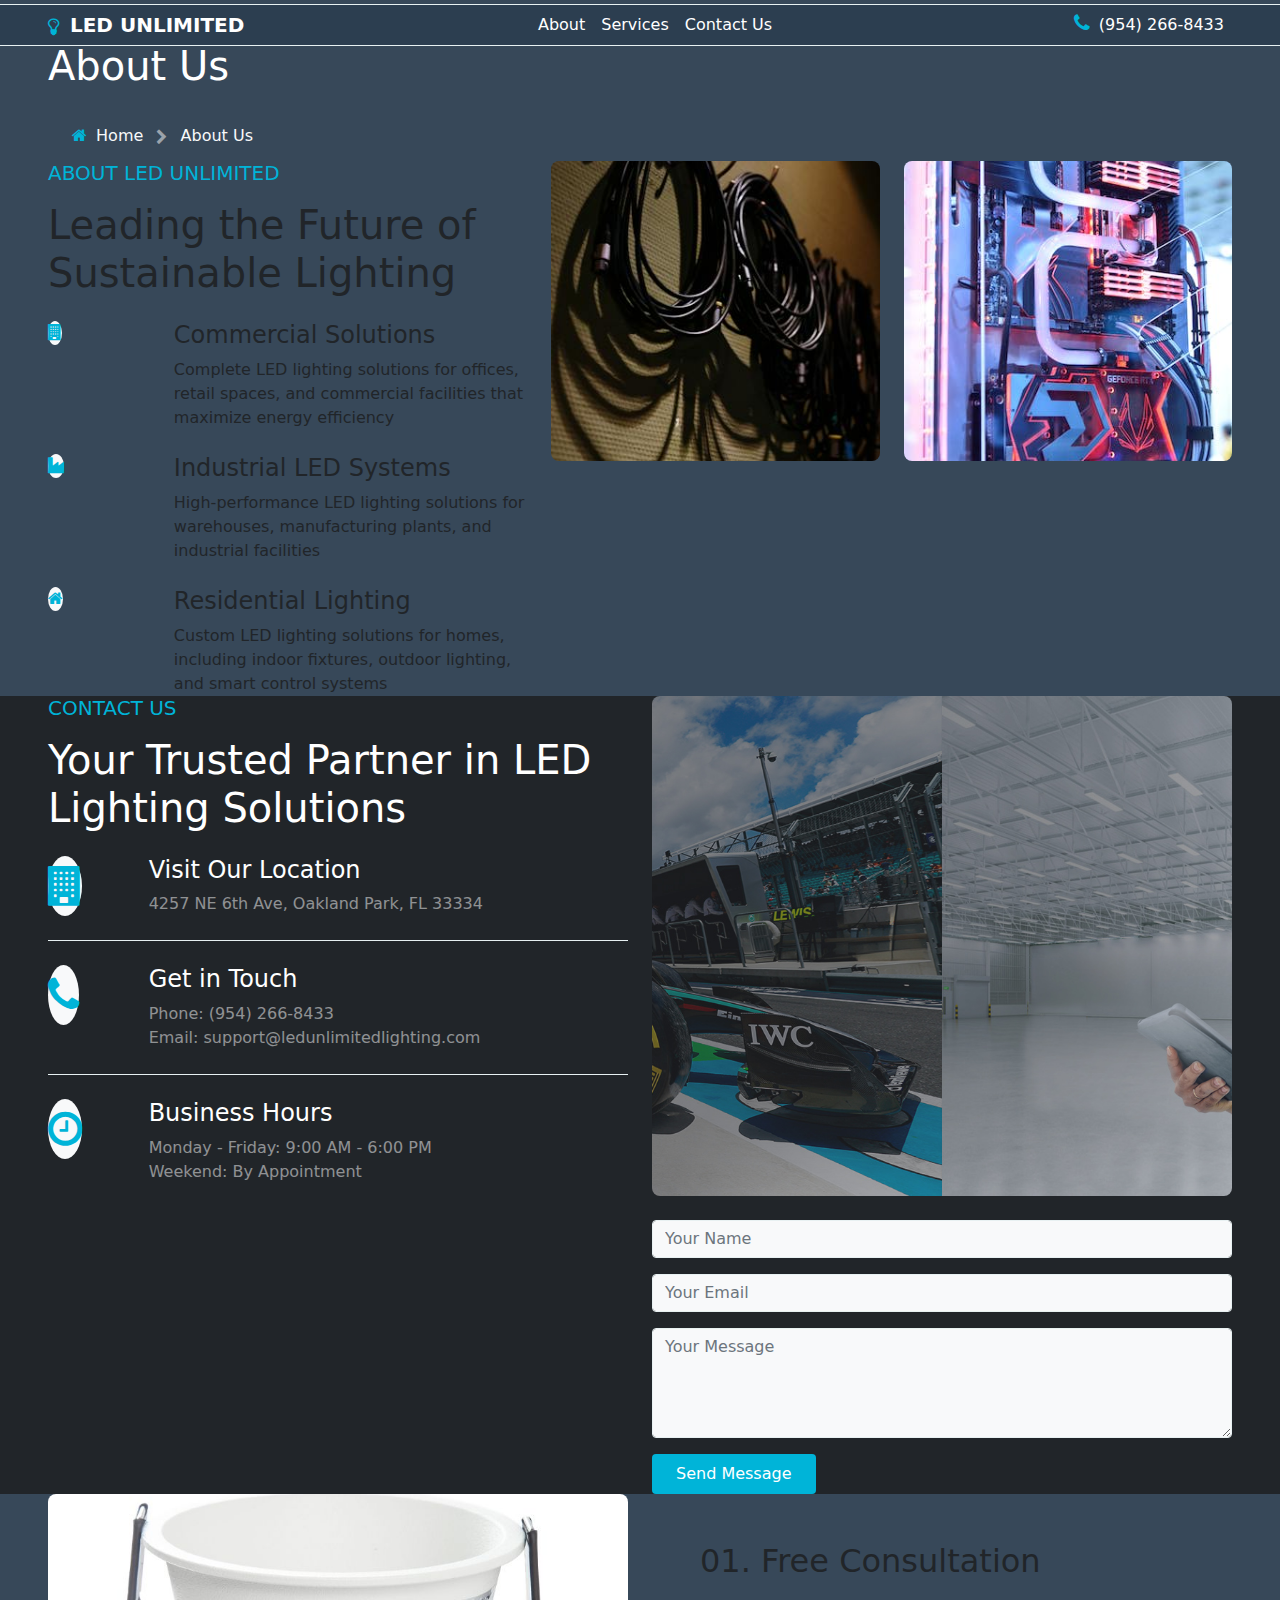
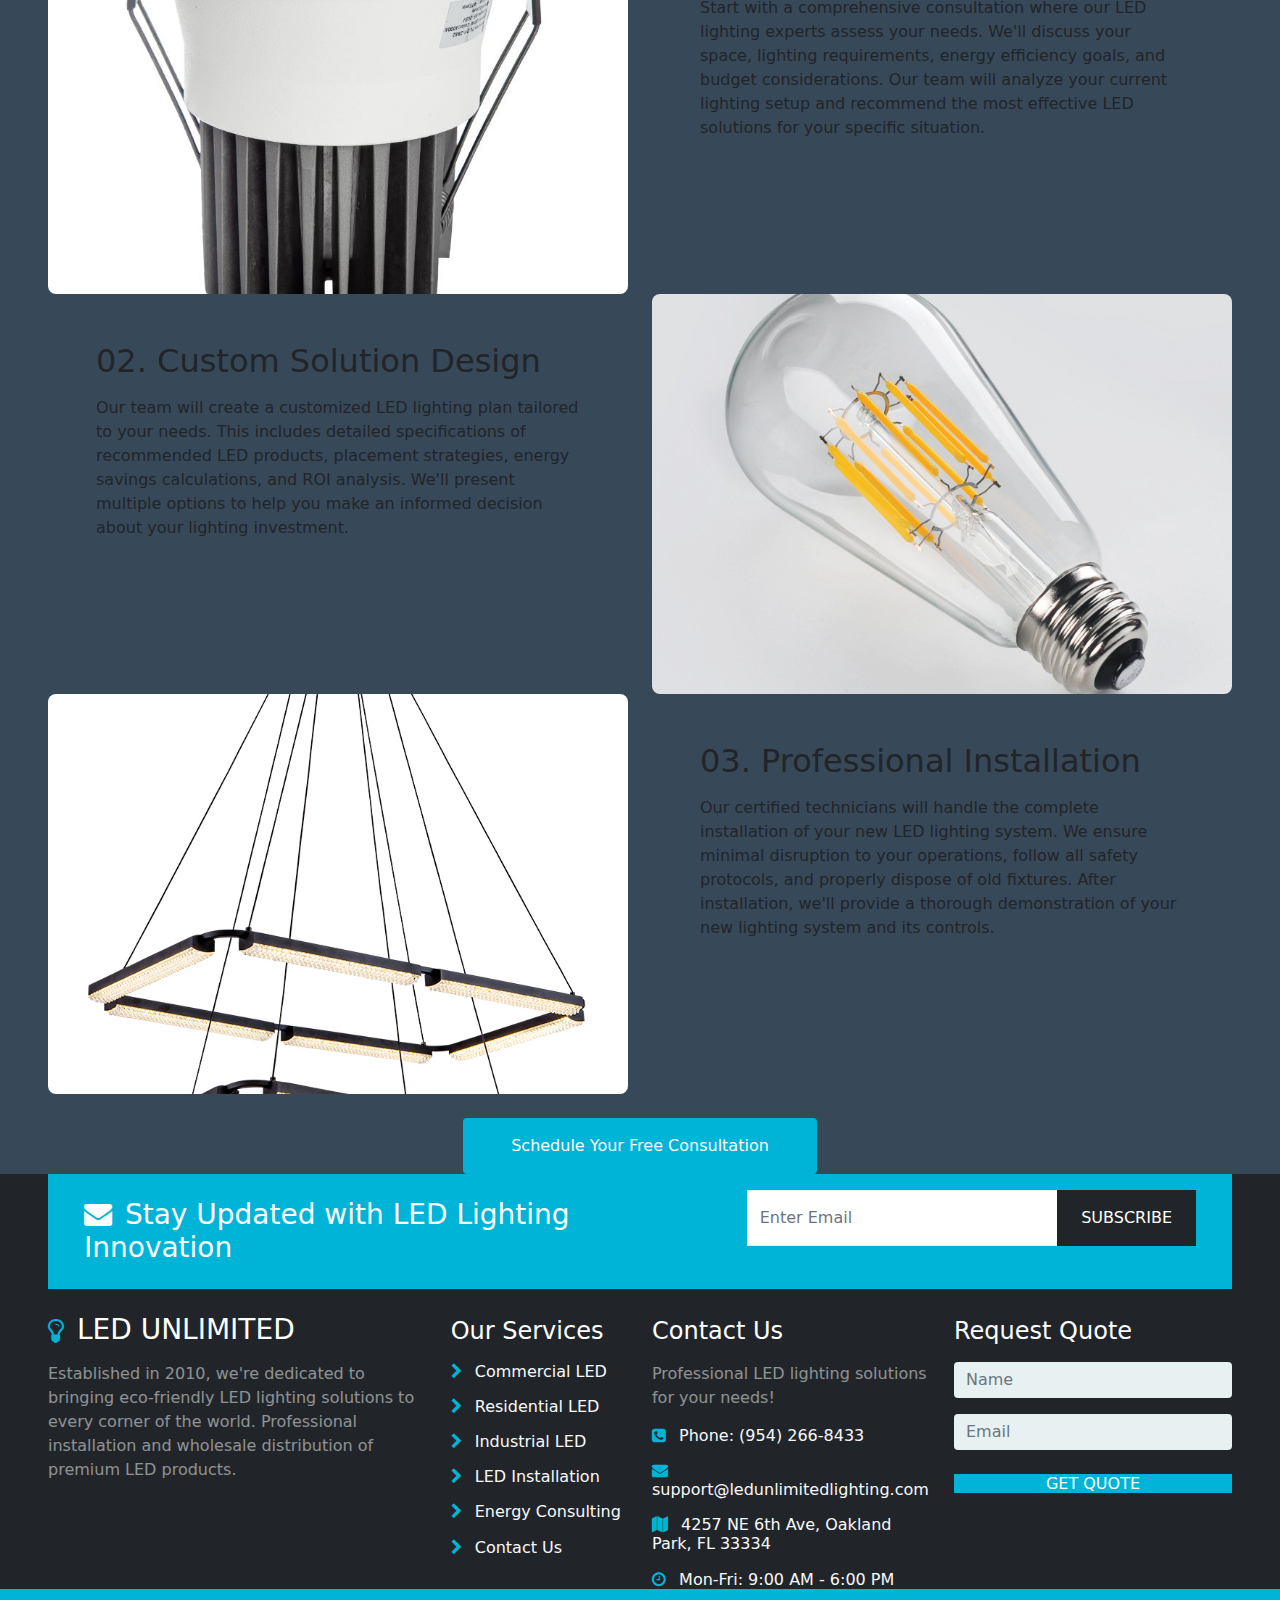
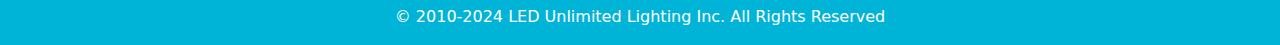
<file: about.html>
<!DOCTYPE html>
<html lang="en">
	<head>
		<meta charset="utf-8">
		<meta http-equiv="X-UA-Compatible" content="IE=edge">
		<meta name="viewport" content="width=device-width, initial-scale=1">
		<title>LED LIGHTING</title>
		<link href="css/bootstrap.min.css" rel="stylesheet" >
		<link href="css/font-awesome.min.css" rel="stylesheet" >
		<link href="css/global.css" rel="stylesheet">
		<link href="css/index.css" rel="stylesheet">
		<link href="https://fonts.googleapis.com/css2?family=Poppins&display=swap" rel="stylesheet">
		<script src="js/bootstrap.bundle.min.js"></script>
	
	</head>
	<body>
	<div class="main">
	<div class="main_1 bg_backo">
	  <!--<section id="top" class="pt-3 pb-3">-->
	<div class="container-fluid px-5">
	 <div class="row top_1">
	  <div class="col-md-8">
	   <div class="top_1l mt-1">
		<!--<ul class="mb-0 font_14">
			<li class="text-white d-inline-block"><i class="fa fa-clock-o me-1 col_oran fs-5 align-middle"></i>  Mon-Fri : 09:00 AM -6:00PM </li>
			<li class="text-white d-inline-block ms-4"><i class="fa fa-map-marker me-1 col_oran fs-5 align-middle"></i> Sit Francisco, CD 93101, US 1534, Some Stu </li>
		</ul>-->
	   </div>
	  </div>
	  <div class="col-md-4">
	   <div class="top_1r text-end">
		  <!--<ul class="mb-0">
			<li class="text-white d-inline-block"><a class="bg-white d-block rounded-circle text-center col_purp font_12" href="#"><i class="fa fa-facebook"></i></a>  </li>
			<li class="text-white d-inline-block"><a class="bg-white d-block rounded-circle text-center col_purp font_12" href="#"><i class="fa fa-twitter"></i></a>  </li>
			<li class="text-white d-inline-block"><a class="bg-white d-block rounded-circle text-center col_purp font_12" href="#"><i class="fa fa-linkedin"></i></a>  </li>
			<li class="text-white d-inline-block"><a class="bg-white d-block rounded-circle text-center col_purp font_12" href="#"><i class="fa fa-instagram"></i></a>  </li>
			<li class="text-white d-inline-block"><a class="bg-white d-block rounded-circle text-center col_purp font_12" href="#"><i class="fa fa-youtube-play"></i></a>  </li>
		</ul>-->
	   </div>
	  </div>
	 </div>
	</div>
	</section>
	<section id="header">
		<nav class="navbar navbar-expand-md navbar-light pt-0 pb-0" id="navbar_sticky">
		  <div class="container-fluid px-5">
			<a class="text-white navbar-brand fw-bold me-0 p-0" href="index.html">
			  <i class="fa fa-lightbulb-o col_oran me-1 font_50 align-middle"></i> LED UNLIMITED
			</a>
			<button class="navbar-toggler" type="button" data-bs-toggle="collapse" data-bs-target="#navbarSupportedContent" aria-controls="navbarSupportedContent" aria-expanded="false" aria-label="Toggle navigation">
			  <span class="navbar-toggler-icon"></span>
			</button>
			<div class="collapse navbar-collapse" id="navbarSupportedContent">
			  <ul class="navbar-nav mb-0 ms-auto">
				<li class="nav-item">
				  <a class="nav-link" href="about.html">About</a>
				</li>
				
				<li class="nav-item">
				  <a class="nav-link" href="services.html">Services</a>
				</li>
				
				<li class="nav-item">
				  <a class="nav-link" href="contact.html">Contact Us</a>
				</li>
			  </ul>
			  <ul class="navbar-nav mb-0 ms-auto">
				<li class="nav-item">
				  <a class="nav-link" href="tel:+19542668433">
					<i class="fa fa-phone col_oran me-1 fs-5"></i> (954) 266-8433
				  </a>
				</li>
			  </ul>
			</div>
		  </div>
		</nav>
		</section>
		<section id="center" class="center_o">
			<div class="container-fluid px-5">
			  <div class="row center_o1">
				 <div class="col-md-12">
				  <h1 class="font_50 text-white lh-1">About Us</h1>
				  <h6 class="d-inline-block text-light p-3 px-4 mb-0 mt-3"><a class="text-light" href="index.html"><i class="fa fa-home me-1 col_oran"></i> Home</a> <span><i class="fa fa-chevron-right text-white-50 mx-2 align-middle font_14"></i></span> About Us</h6>
				 </div>
			  </div>
			</div>
		   </section>
		   
		   <section id="about_pg" class="p_3">
			<div class="container-fluid px-5">
			  <div class="row about_pg1">
				 <div class="col-md-5">
				   <div class="about_pg1l">
					 <h5 class="col_oran">ABOUT LED UNLIMITED</h5>
					 <h1 class="mb-0 mt-3 font_50">Leading the Future of<br>Sustainable Lighting</h1>
					 <div class="about_pg1li row mt-4">
					   <div class="col-md-3">
						<div class="about_pg1lil">
						 <span class="col_oran font_50 bg-light text-center rounded-circle d-inline-block"><i class="fa fa-building"></i></span>
						</div>
					   </div>
					   <div class="col-md-9">
						<div class="about_pg1lir">
						 <h4>Commercial Solutions</h4>
						 <p class="mt-2 mb-0">Complete LED lighting solutions for offices, retail spaces, and commercial facilities that maximize energy efficiency</p>
						</div>
					   </div>
					 </div>
					 <div class="about_pg1li row mt-4">
					   <div class="col-md-3">
						<div class="about_pg1lil">
						 <span class="col_oran font_50 bg-light text-center rounded-circle d-inline-block"><i class="fa fa-industry"></i></span>
						</div>
					   </div>
					   <div class="col-md-9">
						<div class="about_pg1lir">
						 <h4>Industrial LED Systems</h4>
						 <p class="mt-2 mb-0">High-performance LED lighting solutions for warehouses, manufacturing plants, and industrial facilities</p>
						</div>
					   </div>
					 </div>
					 <div class="about_pg1li row mt-4">
					   <div class="col-md-3">
						<div class="about_pg1lil">
						 <span class="col_oran font_50 bg-light text-center rounded-circle d-inline-block"><i class="fa fa-home"></i></span>
						</div>
					   </div>
					   <div class="col-md-9">
						<div class="about_pg1lir">
						 <h4>Residential Lighting</h4>
						 <p class="mt-2 mb-0">Custom LED lighting solutions for homes, including indoor fixtures, outdoor lighting, and smart control systems</p>
						</div>
					   </div>
					 </div>
				   </div>
				 </div>
				 <div class="col-md-7">
				   <div class="about_pg1r">
					<div class="about_pg1ri row">
					 <div class="col-md-6">
					  <div class="about_pg1ril">
						<div class="grid clearfix">
							 <figure class="effect-jazz mb-0">
							   <a href="#"><img src="img/17.jpg" style="width: 100%; height: 300px; object-fit: cover; border-radius: 8px;" alt="Commercial LED Installation"></a>
							 </figure>
						 </div>
					  </div>
					 </div>
					 <div class="col-md-6">
					  <div class="about_pg1rir">
						<div class="grid clearfix">
							 <figure class="effect-jazz mb-0">
							   <a href="#"><img src="img/18.jpg" style="width: 100%; height: 300px; object-fit: cover; border-radius: 8px;" alt="LED Lighting Solutions"></a>
							 </figure>
						 </div>
					  </div>
					 </div>
				   </div>
				   </div>
				 </div>
			  </div>
			</div>
		   </section>

<!--<section id="serv_h" class="p_3 bg-light">
<div class="container-fluid px-5">
 <div class="row serv_h1 text-center mb-4">
   <div class="col-md-12">
      <h5 class="col_oran"> OUR SERVICE</h5>
	  <h1 class="mb-0 mt-3">We Are The Professional<br> Electrical Service</h1>
   </div>
 </div>
 <div class="row serv_h2">
   <div class="col-md-4">
      <div class="serv_h2i bg-white p-5 px-4">
	   <div class="serv_h2i1 row">
	    <div class="col-md-3">
		 <div class="serv_h2i1l">
		  <span class="font_60 col_oran lh-1"><i class="fa fa-lightbulb-o"></i></span>
		 </div>
		</div>
		<div class="col-md-9">
		 <div class="serv_h2i1r">
		  <h3>Lighting <br> Upgrades</h3>
		 </div>
		</div>
	   </div>
	   <p class="mt-3">Lighting upgrades refer to the installation or replacement of lighting fixtures, bulbs, and controls in improve energy efficiency</p>
	   <h5 class="mb-0"><a class="col_oran" href="#">READ MORE <i class="fa fa-long-arrow-right ms-1"></i></a></h5>
	  </div>
   </div>
   <div class="col-md-4">
      <div class="serv_h2i bg-white p-5 px-4">
	   <div class="serv_h2i1 row">
	    <div class="col-md-3">
		 <div class="serv_h2i1l">
		  <span class="font_60 col_oran lh-1"><i class="fa fa-empire"></i></span>
		 </div>
		</div>
		<div class="col-md-9">
		 <div class="serv_h2i1r">
		  <h3>Electric  <br> Installation</h3>
		 </div>
		</div>
	   </div>
	   <p class="mt-3">Lighting upgrades refer to the installation or replacement of lighting fixtures, bulbs, and controls in improve energy efficiency</p>
	   <h5 class="mb-0"><a class="col_oran" href="#">READ MORE <i class="fa fa-long-arrow-right ms-1"></i></a></h5>
	  </div>
   </div>
   <div class="col-md-4">
      <div class="serv_h2i bg-white p-5 px-4">
	   <div class="serv_h2i1 row">
	    <div class="col-md-3">
		 <div class="serv_h2i1l">
		  <span class="font_60 col_oran lh-1"><i class="fa fa-power-off"></i></span>
		 </div>
		</div>
		<div class="col-md-9">
		 <div class="serv_h2i1r">
		  <h3>Electrical <br> Panels</h3>
		 </div>
		</div>
	   </div>
	   <p class="mt-3">Lighting upgrades refer to the installation or replacement of lighting fixtures, bulbs, and controls in improve energy efficiency</p>
	   <h5 class="mb-0"><a class="col_oran" href="#">READ MORE <i class="fa fa-long-arrow-right ms-1"></i></a></h5>
	  </div>
   </div>
 </div>
 <div class="row serv_h2 mt-4">
   <div class="col-md-4">
      <div class="serv_h2i bg-white p-5 px-4">
	   <div class="serv_h2i1 row">
	    <div class="col-md-3">
		 <div class="serv_h2i1l">
		  <span class="font_60 col_oran lh-1"><i class="fa fa-gear"></i></span>
		 </div>
		</div>
		<div class="col-md-9">
		 <div class="serv_h2i1r">
		  <h3>Electrical  <br> Maintenance</h3>
		 </div>
		</div>
	   </div>
	   <p class="mt-3">Lighting upgrades refer to the installation or replacement of lighting fixtures, bulbs, and controls in improve energy efficiency</p>
	   <h5 class="mb-0"><a class="col_oran" href="#">READ MORE <i class="fa fa-long-arrow-right ms-1"></i></a></h5>
	  </div>
   </div>
   <div class="col-md-4">
      <div class="serv_h2i bg-white p-5 px-4">
	   <div class="serv_h2i1 row">
	    <div class="col-md-3">
		 <div class="serv_h2i1l">
		  <span class="font_60 col_oran lh-1"><i class="fa fa-save"></i></span>
		 </div>
		</div>
		<div class="col-md-9">
		 <div class="serv_h2i1r">
		  <h3>Safety   <br> Inspections</h3>
		 </div>
		</div>
	   </div>
	   <p class="mt-3">Lighting upgrades refer to the installation or replacement of lighting fixtures, bulbs, and controls in improve energy efficiency</p>
	   <h5 class="mb-0"><a class="col_oran" href="#">READ MORE <i class="fa fa-long-arrow-right ms-1"></i></a></h5>
	  </div>
   </div>
   <div class="col-md-4">
      <div class="serv_h2i bg-white p-5 px-4">
	   <div class="serv_h2i1 row">
	    <div class="col-md-3">
		 <div class="serv_h2i1l">
		  <span class="font_60 col_oran lh-1"><i class="fa fa-history"></i></span>
		 </div>
		</div>
		<div class="col-md-9">
		 <div class="serv_h2i1r">
		  <h3>Heating <br> Service</h3>
		 </div>
		</div>
	   </div>
	   <p class="mt-3">Lighting upgrades refer to the installation or replacement of lighting fixtures, bulbs, and controls in improve energy efficiency</p>
	   <h5 class="mb-0"><a class="col_oran" href="#">READ MORE <i class="fa fa-long-arrow-right ms-1"></i></a></h5>
	  </div>
   </div>
 </div>
</div>
</section>-->

<section id="contact_h" class="p_3 bg-dark">
	<div class="container-fluid px-5">
	  <div class="row about_pg1">
		 <div class="col-md-6">
		   <div class="about_pg1l">
			 <h5 class="col_oran">CONTACT US</h5>
			 <h1 class="mb-0 mt-3 font_50 text-white">Your Trusted Partner in LED Lighting Solutions</h1>
			 <div class="about_pg1li row mt-4">
			 <div class="col-md-2">
			  <div class="about_pg1lil">
			   <span class="col_oran fs-1 bg-light text-center rounded-circle d-inline-block"><i class="fa fa-building"></i></span>
			  </div>
			 </div>
			 <div class="col-md-10">
			  <div class="about_pg1lir">
			   <h4 class="text-white">Visit Our Location</h4>
			   <p class="mt-2 mb-0 text-white-50">4257 NE 6th Ave, Oakland Park, FL 33334</p>
			  </div>
			 </div>
			</div><hr class="line_1 mt-4 mb-4">
			<div class="about_pg1li row">
			 <div class="col-md-2">
			  <div class="about_pg1lil">
			   <span class="col_oran fs-1 bg-light text-center rounded-circle d-inline-block"><i class="fa fa-phone"></i></span>
			  </div>
			 </div>
			 <div class="col-md-10">
			  <div class="about_pg1lir">
			   <h4 class="text-white">Get in Touch</h4>
			   <p class="mt-2 mb-0 text-white-50">Phone: (954) 266-8433<br>
			   Email: support@ledunlimitedlighting.com</p>
			  </div>
			 </div>
			</div>
			<hr class="line_1 mt-4 mb-4">
			<div class="about_pg1li row">
			 <div class="col-md-2">
			  <div class="about_pg1lil">
			   <span class="col_oran fs-1 bg-light text-center rounded-circle d-inline-block"><i class="fa fa-clock-o"></i></span>
			  </div>
			 </div>
			 <div class="col-md-10">
			  <div class="about_pg1lir">
			   <h4 class="text-white">Business Hours</h4>
			   <p class="mt-2 mb-0 text-white-50">Monday - Friday: 9:00 AM - 6:00 PM<br>
			   Weekend: By Appointment</p>
			  </div>
			 </div>
			</div>
		   </div>
		 </div>
		 <div class="col-md-6">
			<div class="contact_hr">
			  <div class="grid clearfix">
					 <figure class="effect-jazz mb-0">
					   <a href="#">
						 <img src="img/2.jpg" 
							  style="width: 100%; height: 500px; object-fit: cover; border-radius: 8px;" 
							  alt="LED Unlimited Lighting Facility">
					   </a>
					 </figure>
			  </div>
			  <div class="contact_form mt-4">
				<form>
				  <div class="mb-3">
					<input type="text" class="form-control bg-light" placeholder="Your Name">
				  </div>
				  <div class="mb-3">
					<input type="email" class="form-control bg-light" placeholder="Your Email">
				  </div>
				  <div class="mb-3">
					<textarea class="form-control bg-light" rows="4" placeholder="Your Message"></textarea>
				  </div>
				  <button type="submit" class="btn btn-primary bg_oran border-0 px-4 py-2">Send Message</button>
				</form>
			  </div>
			</div>
		 </div>
	  </div>
	</div>
   </section>

   <section id="appoint" class="p_3">
	<div class="container-fluid px-5">
	   <div class="appoint_1 row">
		 <div class="col-md-6">
		  <div class="appoint_1l">
			<div class="grid clearfix">
				 <figure class="effect-jazz mb-0">
				   <a href="#">
					 <img src="img/19.jpg" 
						  style="width: 100%; height: 400px; object-fit: cover; border-radius: 8px;" 
						  alt="LED Consultation Process">
				   </a>
				 </figure>
			 </div>
		  </div>
		 </div>
		 <div class="col-md-6">
		  <div class="appoint_1r p-5">
			<h2>01. Free Consultation</h2>
			<p class="mt-3 mb-0">Start with a comprehensive consultation where our LED lighting experts assess your needs. We'll discuss your space, lighting requirements, energy efficiency goals, and budget considerations. Our team will analyze your current lighting setup and recommend the most effective LED solutions for your specific situation.</p>
		  </div>
		 </div>
	   </div>
	   <div class="appoint_1 row">
		 <div class="col-md-6">
		  <div class="appoint_1r p-5">
			<h2>02. Custom Solution Design</h2>
			<p class="mt-3 mb-0">Our team will create a customized LED lighting plan tailored to your needs. This includes detailed specifications of recommended LED products, placement strategies, energy savings calculations, and ROI analysis. We'll present multiple options to help you make an informed decision about your lighting investment.</p>
		  </div>
		 </div>
		 <div class="col-md-6">
		  <div class="appoint_1l">
			<div class="grid clearfix">
				 <figure class="effect-jazz mb-0">
				   <a href="#">
					 <img src="img/20.jpg" 
						  style="width: 100%; height: 400px; object-fit: cover; border-radius: 8px;" 
						  alt="LED Design Planning">
				   </a>
				 </figure>
			 </div>
		  </div>
		 </div>
	   </div>
	   <div class="appoint_1 row">
		 <div class="col-md-6">
		  <div class="appoint_1l">
			<div class="grid clearfix">
				 <figure class="effect-jazz mb-0">
				   <a href="#">
					 <img src="img/21.jpg" 
						  style="width: 100%; height: 400px; object-fit: cover; border-radius: 8px;" 
						  alt="Professional LED Installation">
				   </a>
				 </figure>
			 </div>
		  </div>
		 </div>
		 <div class="col-md-6">
		  <div class="appoint_1r p-5">
			<h2>03. Professional Installation</h2>
			<p class="mt-3 mb-0">Our certified technicians will handle the complete installation of your new LED lighting system. We ensure minimal disruption to your operations, follow all safety protocols, and properly dispose of old fixtures. After installation, we'll provide a thorough demonstration of your new lighting system and its controls.</p>
		  </div>
		 </div>
	   </div>
	   <!-- Add Book Appointment Button -->
	   <div class="row mt-4">
		 <div class="col-md-12 text-center">
		   <a href="contact.html" class="btn btn-primary bg_oran border-0 px-5 py-3">
			 Schedule Your Free Consultation
		   </a>
		 </div>
	   </div>
	</div>
   </section>

<!--<section id="visit" class="p_3 bg-dark">
 <div class="container-fluid px-5">
    <div class="row visit_1">
	 <div class="col-md-5">
	   <div class="visit_1l p-4 bg-white">
	     <h5 class="col_oran"> VISIT FORM</h5>
	  <h1 class="mb-0 mt-3 mb-3">Fill Form Now</h1>
	  <input class="form-control" placeholder="Name" type="text">
	  <div class="visit_1li row mt-3">
	   <div class="col-md-6">
	    <div class="visit_1lil">
		  <input class="form-control" placeholder="Email" type="text">
		</div>
	   </div>
	   <div class="col-md-6">
	    <div class="visit_1lil">
		  <input class="form-control" placeholder="Phone" type="text">
		</div>
	   </div>
	  </div>
	  <select class="form-select mt-3"><option value="choose service">Choose service</option>
	  <option value="Maintanance">Maintanance</option><option value="air conditioning">air conditioning</option><option value="heating service">heating service</option><option value="electric installation">electric installation</option></select>
	  <textarea placeholder="Message" class="form-control form_text mt-3"></textarea>
	  <h6 class="mb-0 mt-4"><a class="button_1" href="#">SUBMIT REQUEST <i class="fa fa-long-arrow-right ms-1"></i></a></h6>
	   </div>
	 </div>
	 <div class="col-md-7">
	   <div class="visit_1r p-5 carousel_p">
	     <h5 class="col_oran"> TESTIMONIAL</h5>
	  <h1 class="mb-0 mt-3 mb-4 text-white">What Our Happy Clients Say</h1>
	  <div id="carouselExampleCaptions1" class="carousel slide" data-bs-ride="carousel">
  <div class="carousel-indicators">
    <button type="button" data-bs-target="#carouselExampleCaptions1" data-bs-slide-to="0" class="active" aria-label="Slide 1" aria-current="true"></button>
    <button type="button" data-bs-target="#carouselExampleCaptions1" data-bs-slide-to="1" aria-label="Slide 2" class=""></button>
  </div>
  <div class="carousel-inner">
    <div class="carousel-item active">
       <div class="testim_1i row">
	    <div class="col-md-6">
		 <div class="testim_1i1 bg-light p-4 clearfix">
		 <span class="col_oran font_14">
		  <i class="fa fa-star"></i>
		  <i class="fa fa-star"></i>
		  <i class="fa fa-star"></i>
		  <i class="fa fa-star"></i>
		  <i class="fa fa-star-o"></i>
		 </span>
		 <div class="testim_1i1i clearfix mt-3">
		   <span><img src="img/10.jpg" alt="abc" class="rounded-circle me-3 float-start"></span>
		   <h6 class="mb-0 fw-bold text-uppercase lh-base"> Eget Nulla <br> <span class="col_oran font_14 text-uppercase fw-normal">ELECTRICIAN</span></h6>
		   </div>
		   <p class="mb-0 mt-3">Far far away, behind the word mountains, far from the countries Vokalia and Consonantia, there live the blind texts.</p>
		 </div>  
		</div>
		<div class="col-md-6">
		 <div class="testim_1i1 bg-light p-4 clearfix">
		 <span class="col_oran font_14">
		  <i class="fa fa-star"></i>
		  <i class="fa fa-star"></i>
		  <i class="fa fa-star"></i>
		  <i class="fa fa-star"></i>
		  <i class="fa fa-star-half-o"></i>
		 </span>
		 <div class="testim_1i1i clearfix mt-3">
		   <span><img src="img/11.jpg" alt="abc" class="rounded-circle me-3 float-start"></span>
		   <h6 class="mb-0 fw-bold text-uppercase lh-base"> Lorem Porta <br> <span class="col_oran font_14 text-uppercase fw-normal">ELECTRICIAN</span></h6>
		   </div>
		   <p class="mb-0 mt-3">Far far away, behind the word mountains, far from the countries Vokalia and Consonantia, there live the blind texts.</p>
		 </div>  
		</div>
	   </div>
    </div>
    <div class="carousel-item">
        <div class="testim_1i row">
	    <div class="col-md-6">
		 <div class="testim_1i1 bg-light p-4 clearfix">
		 <span class="col_oran font_14">
		  <i class="fa fa-star"></i>
		  <i class="fa fa-star"></i>
		  <i class="fa fa-star"></i>
		  <i class="fa fa-star"></i>
		  <i class="fa fa-star-o"></i>
		 </span>
		 <div class="testim_1i1i clearfix mt-3">
		   <span><img src="img/10.jpg" alt="abc" class="rounded-circle me-3 float-start"></span>
		   <h6 class="mb-0 fw-bold text-uppercase lh-base"> Eget Nulla <br> <span class="col_oran font_14 text-uppercase fw-normal">ELECTRICIAN</span></h6>
		   </div>
		   <p class="mb-0 mt-3">Far far away, behind the word mountains, far from the countries Vokalia and Consonantia, there live the blind texts.</p>
		 </div>  
		</div>
		<div class="col-md-6">
		 <div class="testim_1i1 bg-light p-4 clearfix">
		 <span class="col_oran font_14">
		  <i class="fa fa-star"></i>
		  <i class="fa fa-star"></i>
		  <i class="fa fa-star"></i>
		  <i class="fa fa-star"></i>
		  <i class="fa fa-star-half-o"></i>
		 </span>
		 <div class="testim_1i1i clearfix mt-3">
		   <span><img src="img/11.jpg" alt="abc" class="rounded-circle me-3 float-start"></span>
		   <h6 class="mb-0 fw-bold text-uppercase lh-base"> Lorem Porta <br> <span class="col_oran font_14 text-uppercase fw-normal">ELECTRICIAN</span></h6>
		   </div>
		   <p class="mb-0 mt-3">Far far away, behind the word mountains, far from the countries Vokalia and Consonantia, there live the blind texts.</p>
		 </div>  
		</div>
	   </div>
    </div>
  </div>
</div>
	   </div>
	 </div>
	</div>
 </div>
</section>-->



<section id="footer" class="p_3 bg-dark">
	<div class="container-fluid px-5">
	 <div class="row footer_1 mb-4 bg_oran mx-0 p-3 px-4">
	   <div class="col-md-7">
		 <div class="footer_1l pt-2">
		  <h3 class="text-white"><i class="fa fa-envelope me-1"></i> Stay Updated with LED Lighting Innovation</h3>
		 </div>
	   </div>
	   <div class="col-md-5">
		 <div class="footer_1r">
		   <div class="input-group">
					<input type="text" class="form-control rounded-0" placeholder="Enter Email">
					<span class="input-group-btn">
						<button class="btn btn-primary bg-dark rounded-0 p-3 px-4 border-0" type="button">
							SUBSCRIBE </button>
					</span>
			</div>
		 </div>
	   </div>
	 </div>
	 <div class="row footer_2">
	   <div class="col-md-4">
		 <div class="footer_2i">
		  <h3 class="mb-3"><a class="text-white" href="index.html"><i class="fa fa-lightbulb-o col_oran me-1 font_50 align-middle"></i> LED UNLIMITED</a></h3>
		  <p class="text-white-50">Established in 2010, we're dedicated to bringing eco-friendly LED lighting solutions to every corner of the world. Professional installation and wholesale distribution of premium LED products.</p>
		  <ul class="mb-0">
			<!--<li class="text-white d-inline-block"><a class="d-block text-center" href="#"><i class="fa fa-facebook"></i></a></li>
			<li class="text-white d-inline-block"><a class="d-block text-center" href="#"><i class="fa fa-twitter"></i></a></li>
			<li class="text-white d-inline-block"><a class="d-block text-center" href="#"><i class="fa fa-linkedin"></i></a></li>
			<li class="text-white d-inline-block"><a class="d-block text-center" href="#"><i class="fa fa-instagram"></i></a></li>-->
		  </ul>
		 </div>
	   </div>
	   <div class="col-md-2">
		 <div class="footer_2i">
		  <h4 class="text-white mb-3 mt-1">Our Services</h4>
		 <div class="row footer_2ism">
		 <h6 class="fw-normal col-md-12 col-6"><a class="text-light" href="#"><i class="fa fa-chevron-right me-2 col_oran font_12"></i> Commercial LED</a></h6>
		 <h6 class="fw-normal mt-2 col-md-12 col-6"><a class="text-light" href="#"><i class="fa fa-chevron-right me-2 col_oran font_12"></i> Residential LED</a></h6>
		 <h6 class="fw-normal mt-2 col-md-12 col-6"><a class="text-light" href="#"><i class="fa fa-chevron-right me-2 col_oran font_12"></i> Industrial LED</a></h6>
		 <h6 class="fw-normal mt-2 col-md-12 col-6"><a class="text-light" href="#"><i class="fa fa-chevron-right me-2 col_oran font_12"></i> LED Installation</a></h6>
		 <h6 class="fw-normal mt-2 col-md-12 col-6"><a class="text-light" href="#"><i class="fa fa-chevron-right me-2 col_oran font_12"></i> Energy Consulting</a></h6>
		 <h6 class="fw-normal mt-2 col-md-12 col-6 mb-0"><a class="text-light" href="#"><i class="fa fa-chevron-right me-2 col_oran font_12"></i> Contact Us</a></h6>
		 </div>
		 </div>
	   </div>
	   <div class="col-md-3">
		 <div class="footer_2i">
		  <h4 class="text-white mb-3 mt-1">Contact Us</h4>
		   <p class="text-white-50">Professional LED lighting solutions for your needs!</p>
		 <h6 class="text-light"><i class="fa fa-phone-square col_oran me-2"></i> Phone: (954) 266-8433</h6>
		   <h6 class="text-light mt-3"><i class="fa fa-envelope col_oran me-2"></i> support@ledunlimitedlighting.com</h6>
		   <h6 class="text-light mt-3"><i class="fa fa-map col_oran me-2"></i> 4257 NE 6th Ave, Oakland Park, FL 33334</h6>
		   <h6 class="text-light mt-3 mb-0"><i class="fa fa-clock-o col_oran me-2"></i> Mon-Fri: 9:00 AM - 6:00 PM</h6>
		 </div>
	   </div>
	   <div class="col-md-3">
		 <div class="footer_2i">
		  <h4 class="text-white mb-3 mt-1">Request Quote</h4>
		   <input class="form-control text-white border-0" placeholder="Name" type="text">
		   <input class="form-control text-white mt-3 border-0" placeholder="Email" type="text">
		   <h6 class="mb-0 mt-4"><a class="button d-block text-center text-uppercase" href="#">Get Quote</a></h6>
		 </div>
	   </div>
	 </div>
	 
	</div>
	</section>
	
	<section id="footer_b" class="pt-3 pb-3 bg_oran">
	<div class="container-fluid px-5">
	 <div class="row footer_b1 text-center">
	   <div class="col-md-12">
		   <p class="mb-0 text-white">© 2010-2024 LED Unlimited Lighting Inc. All Rights Reserved</p>
	   </div>
	 </div>
	</div>
	</section>

<script>
window.onscroll = function() {myFunction()};
var navbar_sticky = document.getElementById("navbar_sticky");
var sticky = navbar_sticky.offsetTop;
var navbar_height = document.querySelector('.navbar').offsetHeight;
function myFunction() {
  if (window.pageYOffset >= sticky + navbar_height) {
    navbar_sticky.classList.add("sticky")
	document.body.style.paddingTop = navbar_height + 'px';
  } else {
    navbar_sticky.classList.remove("sticky");
	document.body.style.paddingTop = '0'
  }
}
</script>

</body>


</html>
</file>
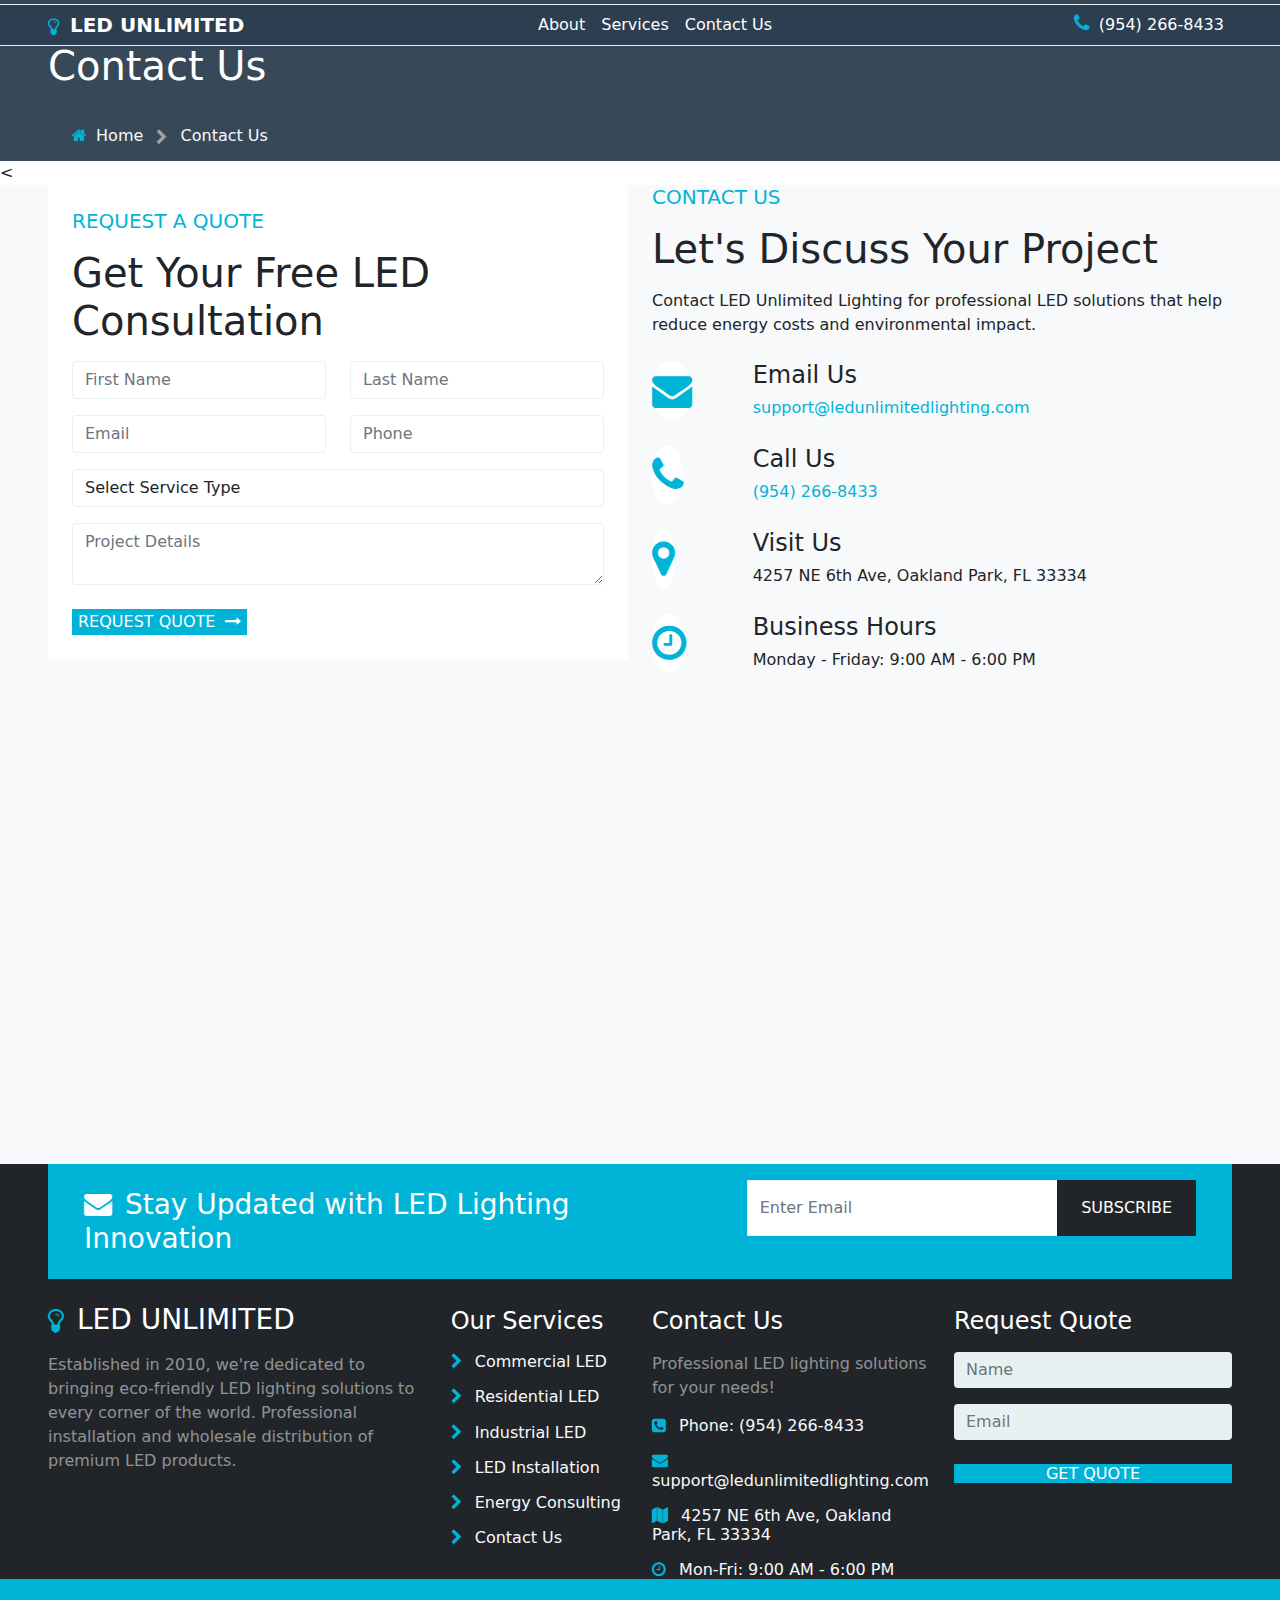
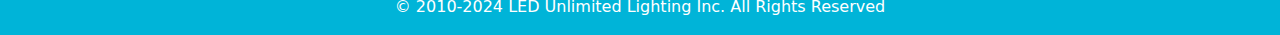
<file: contact.html>
<!DOCTYPE html>
<html lang="en">
	<head>
		<meta charset="utf-8">
		<meta http-equiv="X-UA-Compatible" content="IE=edge">
		<meta name="viewport" content="width=device-width, initial-scale=1">
		<title>LED LIGHTING</title>
		<link href="css/bootstrap.min.css" rel="stylesheet" >
		<link href="css/font-awesome.min.css" rel="stylesheet" >
		<link href="css/global.css" rel="stylesheet">
		<link href="css/index.css" rel="stylesheet">
		<link href="https://fonts.googleapis.com/css2?family=Poppins&display=swap" rel="stylesheet">
		<script src="js/bootstrap.bundle.min.js"></script>
	
	</head>
	<body>
	<div class="main">
	<div class="main_1 bg_backo">
	  <!--<section id="top" class="pt-3 pb-3">-->
	<div class="container-fluid px-5">
	 <div class="row top_1">
	  <div class="col-md-8">
	   <div class="top_1l mt-1">
		<!--<ul class="mb-0 font_14">
			<li class="text-white d-inline-block"><i class="fa fa-clock-o me-1 col_oran fs-5 align-middle"></i>  Mon-Fri : 09:00 AM -6:00PM </li>
			<li class="text-white d-inline-block ms-4"><i class="fa fa-map-marker me-1 col_oran fs-5 align-middle"></i> Sit Francisco, CD 93101, US 1534, Some Stu </li>
		</ul>-->
	   </div>
	  </div>
	  <div class="col-md-4">
	   <div class="top_1r text-end">
		  <!--<ul class="mb-0">
			<li class="text-white d-inline-block"><a class="bg-white d-block rounded-circle text-center col_purp font_12" href="#"><i class="fa fa-facebook"></i></a>  </li>
			<li class="text-white d-inline-block"><a class="bg-white d-block rounded-circle text-center col_purp font_12" href="#"><i class="fa fa-twitter"></i></a>  </li>
			<li class="text-white d-inline-block"><a class="bg-white d-block rounded-circle text-center col_purp font_12" href="#"><i class="fa fa-linkedin"></i></a>  </li>
			<li class="text-white d-inline-block"><a class="bg-white d-block rounded-circle text-center col_purp font_12" href="#"><i class="fa fa-instagram"></i></a>  </li>
			<li class="text-white d-inline-block"><a class="bg-white d-block rounded-circle text-center col_purp font_12" href="#"><i class="fa fa-youtube-play"></i></a>  </li>
		</ul>-->
	   </div>
	  </div>
	 </div>
	</div>
	</section>
	<section id="header">
		<nav class="navbar navbar-expand-md navbar-light pt-0 pb-0" id="navbar_sticky">
		  <div class="container-fluid px-5">
			<a class="text-white navbar-brand fw-bold me-0 p-0" href="index.html">
			  <i class="fa fa-lightbulb-o col_oran me-1 font_50 align-middle"></i> LED UNLIMITED
			</a>
			<button class="navbar-toggler" type="button" data-bs-toggle="collapse" data-bs-target="#navbarSupportedContent" aria-controls="navbarSupportedContent" aria-expanded="false" aria-label="Toggle navigation">
			  <span class="navbar-toggler-icon"></span>
			</button>
			<div class="collapse navbar-collapse" id="navbarSupportedContent">
			  <ul class="navbar-nav mb-0 ms-auto">
				<li class="nav-item">
				  <a class="nav-link" href="about.html">About</a>
				</li>
				
				<li class="nav-item">
				  <a class="nav-link" href="services.html">Services</a>
				</li>
				
				<li class="nav-item">
				  <a class="nav-link" href="contact.html">Contact Us</a>
				</li>
			  </ul>
			  <ul class="navbar-nav mb-0 ms-auto">
				<li class="nav-item">
				  <a class="nav-link" href="tel:+19542668433">
					<i class="fa fa-phone col_oran me-1 fs-5"></i> (954) 266-8433
				  </a>
				</li>
			  </ul>
			</div>
		  </div>
		</nav>
		</section>
<section id="center" class="center_o">
 <div class="container-fluid px-5">
   <div class="row center_o1">
      <div class="col-md-12">
	   <h1 class="font_50 text-white lh-1">Contact Us</h1>
	   <h6 class="d-inline-block text-light p-3 px-4 mb-0 mt-3"><a class="text-light" href="#"><i class="fa fa-home me-1 col_oran"></i> Home</a> <span><i class="fa fa-chevron-right text-white-50 mx-2 align-middle font_14"></i></span> Contact Us</h6>
	  </div>
   </div>
 </div>
</section>
</div>
</div>

<<section id="contact" class="p_3 bg-light">
	<div class="container-fluid px-5">
	  <div class="contact_1 row">
	   <div class="col-md-6">
		<div class="contact_1l">
		   <div class="visit_1l p-4 bg-white">
			<h5 class="col_oran">REQUEST A QUOTE</h5>
			 <h1 class="mb-0 mt-3 mb-3">Get Your Free LED Consultation</h1>
			 <form id="led-quote-form">
				 <div class="visit_1li row mt-3">
				  <div class="col-md-6">
				   <div class="visit_1lil">
					 <input class="form-control" placeholder="First Name" type="text" required>
				   </div>
				  </div>
				  <div class="col-md-6">
				   <div class="visit_1lil">
					 <input class="form-control" placeholder="Last Name" type="text" required>
				   </div>
				  </div>
				 </div>
				 <div class="visit_1li row mt-3">
				  <div class="col-md-6">
				   <div class="visit_1lil">
					 <input class="form-control" placeholder="Email" type="email" required>
				   </div>
				  </div>
				  <div class="col-md-6">
				   <div class="visit_1lil">
					 <input class="form-control" placeholder="Phone" type="tel" required>
				   </div>
				  </div>
				 </div>
				 <div class="visit_1li row mt-3">
				  <div class="col-md-12">
				   <div class="visit_1lil">
					 <select class="form-control" required>
					   <option value="">Select Service Type</option>
					   <option value="commercial">Commercial LED Solutions</option>
					   <option value="residential">Residential LED Lighting</option>
					   <option value="industrial">Industrial LED Systems</option>
					   <option value="consultation">Energy Consultation</option>
					 </select>
				   </div>
				  </div>
				 </div>
				 <textarea placeholder="Project Details" class="form-control form_text mt-3" required></textarea>
				 <button type="submit" class="button_1 mt-4 border-0">REQUEST QUOTE <i class="fa fa-long-arrow-right ms-1"></i></button>
			 </form>
		  </div>
		</div>
	   </div>
	   <div class="col-md-6">
		<div class="contact_1r">
		  <h5 class="col_oran">CONTACT US</h5>
		 <h1 class="mb-0 mt-3 font_50">Let's Discuss Your Project</h1>
		 <p class="mt-3 mb-4">Contact LED Unlimited Lighting for professional LED solutions that help reduce energy costs and environmental impact.</p>
		  <div class="about_pg1li row">
		 <div class="col-md-2">
		  <div class="about_pg1lil">
		   <span class="col_oran fs-1 bg-white text-center rounded-circle d-inline-block"><i class="fa fa-envelope"></i></span>
		  </div>
		 </div>
		 <div class="col-md-10">
		  <div class="about_pg1lir">
		   <h4>Email Us</h4>
		   <h6 class="mb-0"><a href="mailto:support@ledunlimitedlighting.com">support@ledunlimitedlighting.com</a></h6>
		  </div>
		 </div>
		</div>
		<div class="about_pg1li row mt-4">
		 <div class="col-md-2">
		  <div class="about_pg1lil">
		   <span class="col_oran fs-1 bg-white text-center rounded-circle d-inline-block"><i class="fa fa-phone"></i></span>
		  </div>
		 </div>
		 <div class="col-md-10">
		  <div class="about_pg1lir">
		   <h4>Call Us</h4>
		   <h6 class="mb-0"><a href="tel:+19542668433">(954) 266-8433</a></h6>
		  </div>
		 </div>
		</div>
		<div class="about_pg1li row mt-4">
		 <div class="col-md-2">
		  <div class="about_pg1lil">
		   <span class="col_oran fs-1 bg-white text-center rounded-circle d-inline-block"><i class="fa fa-map-marker"></i></span>
		  </div>
		 </div>
		 <div class="col-md-10">
		  <div class="about_pg1lir">
		   <h4>Visit Us</h4>
		   <h6 class="mb-0">4257 NE 6th Ave, Oakland Park, FL 33334</h6>
		  </div>
		 </div>
		</div>
		<div class="about_pg1li row mt-4">
		 <div class="col-md-2">
		  <div class="about_pg1lil">
		   <span class="col_oran fs-1 bg-white text-center rounded-circle d-inline-block"><i class="fa fa-clock-o"></i></span>
		  </div>
		 </div>
		 <div class="col-md-10">
		  <div class="about_pg1lir">
		   <h4>Business Hours</h4>
		   <h6 class="mb-0">Monday - Friday: 9:00 AM - 6:00 PM</h6>
		  </div>
		 </div>
		</div>
		</div>
	   </div>
	  </div>
	  <div class="row contact_2 mt-4">
	  <div class="col-md-12">
		<iframe 
		  src="https://www.google.com/maps/embed?pb=!1m18!1m12!1m3!1d3579.0446878785396!2d-80.1397248!3d26.1872673!2m3!1f0!2f0!3f0!3m2!1i1024!2i768!4f13.1!3m3!1m2!1s0x88d90021e33ef4e9%3A0x4d3e839f9c979c57!2s4257%20NE%206th%20Ave%2C%20Oakland%20Park%2C%20FL%2033334!5e0!3m2!1sen!2sus!4v1672829462774!5m2!1sen!2sus" 
		  height="460" 
		  style="border:0; width:100%;" 
		  allowfullscreen=""
		  loading="lazy"
		  referrerpolicy="no-referrer-when-downgrade">
		</iframe>
	  </div>  
	 </div>
	</div>
   </section>

<section id="footer" class="p_3 bg-dark">
	<div class="container-fluid px-5">
	 <div class="row footer_1 mb-4 bg_oran mx-0 p-3 px-4">
	   <div class="col-md-7">
		 <div class="footer_1l pt-2">
		  <h3 class="text-white"><i class="fa fa-envelope me-1"></i> Stay Updated with LED Lighting Innovation</h3>
		 </div>
	   </div>
	   <div class="col-md-5">
		 <div class="footer_1r">
		   <div class="input-group">
					<input type="text" class="form-control rounded-0" placeholder="Enter Email">
					<span class="input-group-btn">
						<button class="btn btn-primary bg-dark rounded-0 p-3 px-4 border-0" type="button">
							SUBSCRIBE </button>
					</span>
			</div>
		 </div>
	   </div>
	 </div>
	 <div class="row footer_2">
	   <div class="col-md-4">
		 <div class="footer_2i">
		  <h3 class="mb-3"><a class="text-white" href="index.html"><i class="fa fa-lightbulb-o col_oran me-1 font_50 align-middle"></i> LED UNLIMITED</a></h3>
		  <p class="text-white-50">Established in 2010, we're dedicated to bringing eco-friendly LED lighting solutions to every corner of the world. Professional installation and wholesale distribution of premium LED products.</p>
		  <ul class="mb-0">
			<!--<li class="text-white d-inline-block"><a class="d-block text-center" href="#"><i class="fa fa-facebook"></i></a></li>
			<li class="text-white d-inline-block"><a class="d-block text-center" href="#"><i class="fa fa-twitter"></i></a></li>
			<li class="text-white d-inline-block"><a class="d-block text-center" href="#"><i class="fa fa-linkedin"></i></a></li>
			<li class="text-white d-inline-block"><a class="d-block text-center" href="#"><i class="fa fa-instagram"></i></a></li>-->
		  </ul>
		 </div>
	   </div>
	   <div class="col-md-2">
		 <div class="footer_2i">
		  <h4 class="text-white mb-3 mt-1">Our Services</h4>
		 <div class="row footer_2ism">
		 <h6 class="fw-normal col-md-12 col-6"><a class="text-light" href="#"><i class="fa fa-chevron-right me-2 col_oran font_12"></i> Commercial LED</a></h6>
		 <h6 class="fw-normal mt-2 col-md-12 col-6"><a class="text-light" href="#"><i class="fa fa-chevron-right me-2 col_oran font_12"></i> Residential LED</a></h6>
		 <h6 class="fw-normal mt-2 col-md-12 col-6"><a class="text-light" href="#"><i class="fa fa-chevron-right me-2 col_oran font_12"></i> Industrial LED</a></h6>
		 <h6 class="fw-normal mt-2 col-md-12 col-6"><a class="text-light" href="#"><i class="fa fa-chevron-right me-2 col_oran font_12"></i> LED Installation</a></h6>
		 <h6 class="fw-normal mt-2 col-md-12 col-6"><a class="text-light" href="#"><i class="fa fa-chevron-right me-2 col_oran font_12"></i> Energy Consulting</a></h6>
		 <h6 class="fw-normal mt-2 col-md-12 col-6 mb-0"><a class="text-light" href="#"><i class="fa fa-chevron-right me-2 col_oran font_12"></i> Contact Us</a></h6>
		 </div>
		 </div>
	   </div>
	   <div class="col-md-3">
		 <div class="footer_2i">
		  <h4 class="text-white mb-3 mt-1">Contact Us</h4>
		   <p class="text-white-50">Professional LED lighting solutions for your needs!</p>
		 <h6 class="text-light"><i class="fa fa-phone-square col_oran me-2"></i> Phone: (954) 266-8433</h6>
		   <h6 class="text-light mt-3"><i class="fa fa-envelope col_oran me-2"></i> support@ledunlimitedlighting.com</h6>
		   <h6 class="text-light mt-3"><i class="fa fa-map col_oran me-2"></i> 4257 NE 6th Ave, Oakland Park, FL 33334</h6>
		   <h6 class="text-light mt-3 mb-0"><i class="fa fa-clock-o col_oran me-2"></i> Mon-Fri: 9:00 AM - 6:00 PM</h6>
		 </div>
	   </div>
	   <div class="col-md-3">
		 <div class="footer_2i">
		  <h4 class="text-white mb-3 mt-1">Request Quote</h4>
		   <input class="form-control text-white border-0" placeholder="Name" type="text">
		   <input class="form-control text-white mt-3 border-0" placeholder="Email" type="text">
		   <h6 class="mb-0 mt-4"><a class="button d-block text-center text-uppercase" href="#">Get Quote</a></h6>
		 </div>
	   </div>
	 </div>
	 
	</div>
	</section>
	
	<section id="footer_b" class="pt-3 pb-3 bg_oran">
	<div class="container-fluid px-5">
	 <div class="row footer_b1 text-center">
	   <div class="col-md-12">
		   <p class="mb-0 text-white">© 2010-2024 LED Unlimited Lighting Inc. All Rights Reserved</p>
	   </div>
	 </div>
	</div>
	</section>

<script>
window.onscroll = function() {myFunction()};
var navbar_sticky = document.getElementById("navbar_sticky");
var sticky = navbar_sticky.offsetTop;
var navbar_height = document.querySelector('.navbar').offsetHeight;
function myFunction() {
  if (window.pageYOffset >= sticky + navbar_height) {
    navbar_sticky.classList.add("sticky")
	document.body.style.paddingTop = navbar_height + 'px';
  } else {
    navbar_sticky.classList.remove("sticky");
	document.body.style.paddingTop = '0'
  }
}
</script>

</body>


</html>
</file>
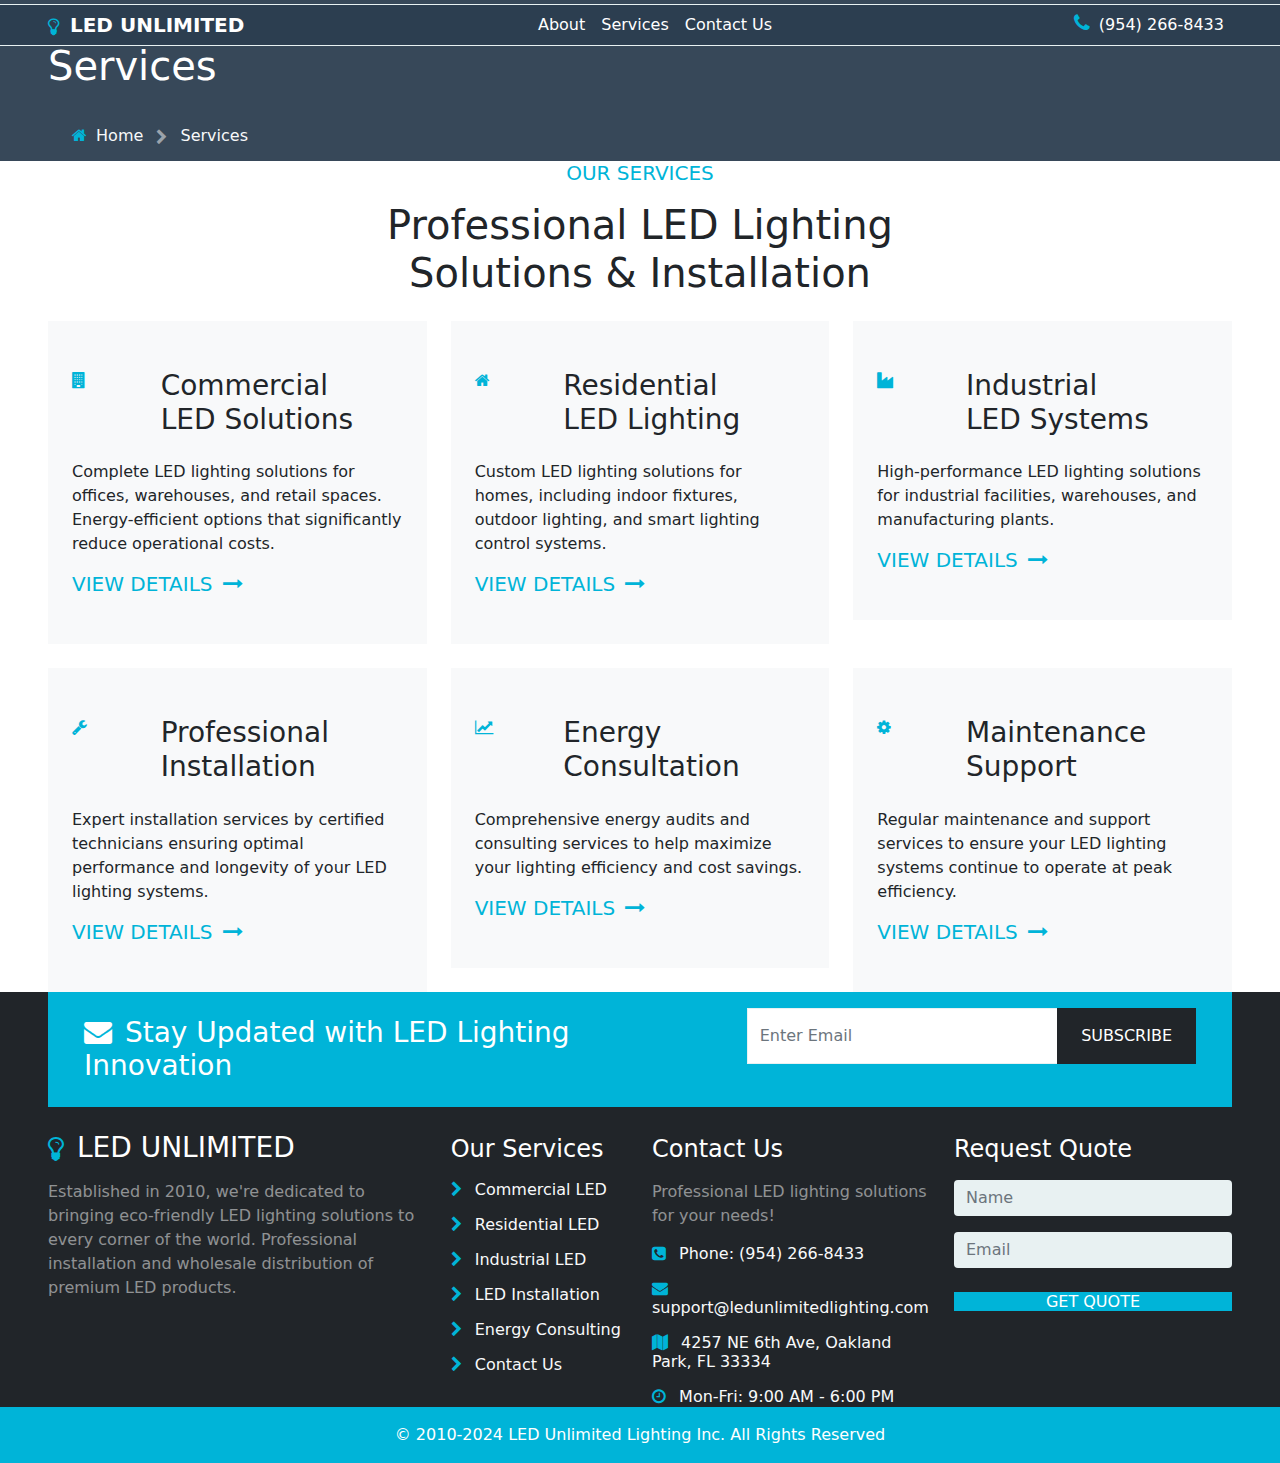
<file: services.html>
<!DOCTYPE html>
<html lang="en">
	<head>
		<meta charset="utf-8">
		<meta http-equiv="X-UA-Compatible" content="IE=edge">
		<meta name="viewport" content="width=device-width, initial-scale=1">
		<title>LED LIGHTING</title>
		<link href="css/bootstrap.min.css" rel="stylesheet" >
		<link href="css/font-awesome.min.css" rel="stylesheet" >
		<link href="css/global.css" rel="stylesheet">
		<link href="css/index.css" rel="stylesheet">
		<link href="https://fonts.googleapis.com/css2?family=Poppins&display=swap" rel="stylesheet">
		<script src="js/bootstrap.bundle.min.js"></script>
	
	</head>
	<body>
	<div class="main">
	<div class="main_1 bg_backo">
	  <!--<section id="top" class="pt-3 pb-3">-->
	<div class="container-fluid px-5">
	 <div class="row top_1">
	  <div class="col-md-8">
	   <div class="top_1l mt-1">
		<!--<ul class="mb-0 font_14">
			<li class="text-white d-inline-block"><i class="fa fa-clock-o me-1 col_oran fs-5 align-middle"></i>  Mon-Fri : 09:00 AM -6:00PM </li>
			<li class="text-white d-inline-block ms-4"><i class="fa fa-map-marker me-1 col_oran fs-5 align-middle"></i> Sit Francisco, CD 93101, US 1534, Some Stu </li>
		</ul>-->
	   </div>
	  </div>
	  <div class="col-md-4">
	   <div class="top_1r text-end">
		  <!--<ul class="mb-0">
			<li class="text-white d-inline-block"><a class="bg-white d-block rounded-circle text-center col_purp font_12" href="#"><i class="fa fa-facebook"></i></a>  </li>
			<li class="text-white d-inline-block"><a class="bg-white d-block rounded-circle text-center col_purp font_12" href="#"><i class="fa fa-twitter"></i></a>  </li>
			<li class="text-white d-inline-block"><a class="bg-white d-block rounded-circle text-center col_purp font_12" href="#"><i class="fa fa-linkedin"></i></a>  </li>
			<li class="text-white d-inline-block"><a class="bg-white d-block rounded-circle text-center col_purp font_12" href="#"><i class="fa fa-instagram"></i></a>  </li>
			<li class="text-white d-inline-block"><a class="bg-white d-block rounded-circle text-center col_purp font_12" href="#"><i class="fa fa-youtube-play"></i></a>  </li>
		</ul>-->
	   </div>
	  </div>
	 </div>
	</div>
	</section>
	<section id="header">
		<nav class="navbar navbar-expand-md navbar-light pt-0 pb-0" id="navbar_sticky">
		  <div class="container-fluid px-5">
			<a class="text-white navbar-brand fw-bold me-0 p-0" href="index.html">
			  <i class="fa fa-lightbulb-o col_oran me-1 font_50 align-middle"></i> LED UNLIMITED
			</a>
			<button class="navbar-toggler" type="button" data-bs-toggle="collapse" data-bs-target="#navbarSupportedContent" aria-controls="navbarSupportedContent" aria-expanded="false" aria-label="Toggle navigation">
			  <span class="navbar-toggler-icon"></span>
			</button>
			<div class="collapse navbar-collapse" id="navbarSupportedContent">
			  <ul class="navbar-nav mb-0 ms-auto">
				<li class="nav-item">
				  <a class="nav-link" href="about.html">About</a>
				</li>
				
				<li class="nav-item">
				  <a class="nav-link" href="services.html">Services</a>
				</li>
				
				<li class="nav-item">
				  <a class="nav-link" href="contact.html">Contact Us</a>
				</li>
			  </ul>
			  <ul class="navbar-nav mb-0 ms-auto">
				<li class="nav-item">
				  <a class="nav-link" href="tel:+19542668433">
					<i class="fa fa-phone col_oran me-1 fs-5"></i> (954) 266-8433
				  </a>
				</li>
			  </ul>
			</div>
		  </div>
		</nav>
		</section>
<section id="center" class="center_o">
 <div class="container-fluid px-5">
   <div class="row center_o1">
      <div class="col-md-12">
	   <h1 class="font_50 text-white lh-1">Services</h1>
	   <h6 class="d-inline-block text-light p-3 px-4 mb-0 mt-3"><a class="text-light" href="#"><i class="fa fa-home me-1 col_oran"></i> Home</a> <span><i class="fa fa-chevron-right text-white-50 mx-2 align-middle font_14"></i></span> Services</h6>
	  </div>
   </div>
 </div>
</section>
</div>
</div>

<section id="serv_h" class="p_3">
	<div class="container-fluid px-5">
	 <div class="row serv_h1 text-center mb-4">
	   <div class="col-md-12">
		  <h5 class="col_oran">OUR SERVICES</h5>
		  <h1 class="mb-0 mt-3">Professional LED Lighting<br> Solutions & Installation</h1>
	   </div>
	 </div>
	 <div class="row serv_h2">
	   <div class="col-md-4">
		  <div class="serv_h2i bg-light p-5 px-4">
		   <div class="serv_h2i1 row">
			<div class="col-md-3">
			 <div class="serv_h2i1l">
			  <span class="font_60 col_oran lh-1"><i class="fa fa-building"></i></span>
			 </div>
			</div>
			<div class="col-md-9">
			 <div class="serv_h2i1r">
			  <h3>Commercial<br>LED Solutions</h3>
			 </div>
			</div>
		   </div>
		   <p class="mt-3">Complete LED lighting solutions for offices, warehouses, and retail spaces. Energy-efficient options that significantly reduce operational costs.</p>
		   <h5 class="mb-0"><a class="col_oran" href="services.html">VIEW DETAILS <i class="fa fa-long-arrow-right ms-1"></i></a></h5>
		  </div>
	   </div>
	   <div class="col-md-4">
		  <div class="serv_h2i bg-light p-5 px-4">
		   <div class="serv_h2i1 row">
			<div class="col-md-3">
			 <div class="serv_h2i1l">
			  <span class="font_60 col_oran lh-1"><i class="fa fa-home"></i></span>
			 </div>
			</div>
			<div class="col-md-9">
			 <div class="serv_h2i1r">
			  <h3>Residential<br>LED Lighting</h3>
			 </div>
			</div>
		   </div>
		   <p class="mt-3">Custom LED lighting solutions for homes, including indoor fixtures, outdoor lighting, and smart lighting control systems.</p>
		   <h5 class="mb-0"><a class="col_oran" href="services.html">VIEW DETAILS <i class="fa fa-long-arrow-right ms-1"></i></a></h5>
		  </div>
	   </div>
	   <div class="col-md-4">
		  <div class="serv_h2i bg-light p-5 px-4">
		   <div class="serv_h2i1 row">
			<div class="col-md-3">
			 <div class="serv_h2i1l">
			  <span class="font_60 col_oran lh-1"><i class="fa fa-industry"></i></span>
			 </div>
			</div>
			<div class="col-md-9">
			 <div class="serv_h2i1r">
			  <h3>Industrial<br>LED Systems</h3>
			 </div>
			</div>
		   </div>
		   <p class="mt-3">High-performance LED lighting solutions for industrial facilities, warehouses, and manufacturing plants.</p>
		   <h5 class="mb-0"><a class="col_oran" href="services.html">VIEW DETAILS <i class="fa fa-long-arrow-right ms-1"></i></a></h5>
		  </div>
	   </div>
	 </div>
	 <div class="row serv_h2 mt-4">
	   <div class="col-md-4">
		  <div class="serv_h2i bg-light p-5 px-4">
		   <div class="serv_h2i1 row">
			<div class="col-md-3">
			 <div class="serv_h2i1l">
			  <span class="font_60 col_oran lh-1"><i class="fa fa-wrench"></i></span>
			 </div>
			</div>
			<div class="col-md-9">
			 <div class="serv_h2i1r">
			  <h3>Professional<br>Installation</h3>
			 </div>
			</div>
		   </div>
		   <p class="mt-3">Expert installation services by certified technicians ensuring optimal performance and longevity of your LED lighting systems.</p>
		   <h5 class="mb-0"><a class="col_oran" href="services.html">VIEW DETAILS <i class="fa fa-long-arrow-right ms-1"></i></a></h5>
		  </div>
	   </div>
	   <div class="col-md-4">
		  <div class="serv_h2i bg-light p-5 px-4">
		   <div class="serv_h2i1 row">
			<div class="col-md-3">
			 <div class="serv_h2i1l">
			  <span class="font_60 col_oran lh-1"><i class="fa fa-line-chart"></i></span>
			 </div>
			</div>
			<div class="col-md-9">
			 <div class="serv_h2i1r">
			  <h3>Energy<br>Consultation</h3>
			 </div>
			</div>
		   </div>
		   <p class="mt-3">Comprehensive energy audits and consulting services to help maximize your lighting efficiency and cost savings.</p>
		   <h5 class="mb-0"><a class="col_oran" href="services.html">VIEW DETAILS <i class="fa fa-long-arrow-right ms-1"></i></a></h5>
		  </div>
	   </div>
	   <div class="col-md-4">
		  <div class="serv_h2i bg-light p-5 px-4">
		   <div class="serv_h2i1 row">
			<div class="col-md-3">
			 <div class="serv_h2i1l">
			  <span class="font_60 col_oran lh-1"><i class="fa fa-gear"></i></span>
			 </div>
			</div>
			<div class="col-md-9">
			 <div class="serv_h2i1r">
			  <h3>Maintenance<br>Support</h3>
			 </div>
			</div>
		   </div>
		   <p class="mt-3">Regular maintenance and support services to ensure your LED lighting systems continue to operate at peak efficiency.</p>
		   <h5 class="mb-0"><a class="col_oran" href="services.html">VIEW DETAILS <i class="fa fa-long-arrow-right ms-1"></i></a></h5>
		  </div>
	   </div>
	 </div>
	</div>
	</section>



<section id="footer" class="p_3 bg-dark">
	<div class="container-fluid px-5">
	 <div class="row footer_1 mb-4 bg_oran mx-0 p-3 px-4">
	   <div class="col-md-7">
		 <div class="footer_1l pt-2">
		  <h3 class="text-white"><i class="fa fa-envelope me-1"></i> Stay Updated with LED Lighting Innovation</h3>
		 </div>
	   </div>
	   <div class="col-md-5">
		 <div class="footer_1r">
		   <div class="input-group">
					<input type="text" class="form-control rounded-0" placeholder="Enter Email">
					<span class="input-group-btn">
						<button class="btn btn-primary bg-dark rounded-0 p-3 px-4 border-0" type="button">
							SUBSCRIBE </button>
					</span>
			</div>
		 </div>
	   </div>
	 </div>
	 <div class="row footer_2">
	   <div class="col-md-4">
		 <div class="footer_2i">
		  <h3 class="mb-3"><a class="text-white" href="index.html"><i class="fa fa-lightbulb-o col_oran me-1 font_50 align-middle"></i> LED UNLIMITED</a></h3>
		  <p class="text-white-50">Established in 2010, we're dedicated to bringing eco-friendly LED lighting solutions to every corner of the world. Professional installation and wholesale distribution of premium LED products.</p>
		  <ul class="mb-0">
			<!--<li class="text-white d-inline-block"><a class="d-block text-center" href="#"><i class="fa fa-facebook"></i></a></li>
			<li class="text-white d-inline-block"><a class="d-block text-center" href="#"><i class="fa fa-twitter"></i></a></li>
			<li class="text-white d-inline-block"><a class="d-block text-center" href="#"><i class="fa fa-linkedin"></i></a></li>
			<li class="text-white d-inline-block"><a class="d-block text-center" href="#"><i class="fa fa-instagram"></i></a></li>-->
		  </ul>
		 </div>
	   </div>
	   <div class="col-md-2">
		 <div class="footer_2i">
		  <h4 class="text-white mb-3 mt-1">Our Services</h4>
		 <div class="row footer_2ism">
		 <h6 class="fw-normal col-md-12 col-6"><a class="text-light" href="#"><i class="fa fa-chevron-right me-2 col_oran font_12"></i> Commercial LED</a></h6>
		 <h6 class="fw-normal mt-2 col-md-12 col-6"><a class="text-light" href="#"><i class="fa fa-chevron-right me-2 col_oran font_12"></i> Residential LED</a></h6>
		 <h6 class="fw-normal mt-2 col-md-12 col-6"><a class="text-light" href="#"><i class="fa fa-chevron-right me-2 col_oran font_12"></i> Industrial LED</a></h6>
		 <h6 class="fw-normal mt-2 col-md-12 col-6"><a class="text-light" href="#"><i class="fa fa-chevron-right me-2 col_oran font_12"></i> LED Installation</a></h6>
		 <h6 class="fw-normal mt-2 col-md-12 col-6"><a class="text-light" href="#"><i class="fa fa-chevron-right me-2 col_oran font_12"></i> Energy Consulting</a></h6>
		 <h6 class="fw-normal mt-2 col-md-12 col-6 mb-0"><a class="text-light" href="#"><i class="fa fa-chevron-right me-2 col_oran font_12"></i> Contact Us</a></h6>
		 </div>
		 </div>
	   </div>
	   <div class="col-md-3">
		 <div class="footer_2i">
		  <h4 class="text-white mb-3 mt-1">Contact Us</h4>
		   <p class="text-white-50">Professional LED lighting solutions for your needs!</p>
		 <h6 class="text-light"><i class="fa fa-phone-square col_oran me-2"></i> Phone: (954) 266-8433</h6>
		   <h6 class="text-light mt-3"><i class="fa fa-envelope col_oran me-2"></i> support@ledunlimitedlighting.com</h6>
		   <h6 class="text-light mt-3"><i class="fa fa-map col_oran me-2"></i> 4257 NE 6th Ave, Oakland Park, FL 33334</h6>
		   <h6 class="text-light mt-3 mb-0"><i class="fa fa-clock-o col_oran me-2"></i> Mon-Fri: 9:00 AM - 6:00 PM</h6>
		 </div>
	   </div>
	   <div class="col-md-3">
		 <div class="footer_2i">
		  <h4 class="text-white mb-3 mt-1">Request Quote</h4>
		   <input class="form-control text-white border-0" placeholder="Name" type="text">
		   <input class="form-control text-white mt-3 border-0" placeholder="Email" type="text">
		   <h6 class="mb-0 mt-4"><a class="button d-block text-center text-uppercase" href="#">Get Quote</a></h6>
		 </div>
	   </div>
	 </div>
	 
	</div>
	</section>
	
	<section id="footer_b" class="pt-3 pb-3 bg_oran">
	<div class="container-fluid px-5">
	 <div class="row footer_b1 text-center">
	   <div class="col-md-12">
		   <p class="mb-0 text-white">© 2010-2024 LED Unlimited Lighting Inc. All Rights Reserved</p>
	   </div>
	 </div>
	</div>
	</section>

<script>
window.onscroll = function() {myFunction()};
var navbar_sticky = document.getElementById("navbar_sticky");
var sticky = navbar_sticky.offsetTop;
var navbar_height = document.querySelector('.navbar').offsetHeight;
function myFunction() {
  if (window.pageYOffset >= sticky + navbar_height) {
    navbar_sticky.classList.add("sticky")
	document.body.style.paddingTop = navbar_height + 'px';
  } else {
    navbar_sticky.classList.remove("sticky");
	document.body.style.paddingTop = '0'
  }
}
</script>

</body>


</html>
</file>
<file: css/global.css>
a{
    color: #00B4D8; /* Bright Teal - good for links */
    text-decoration:none;
    }
    a:hover{
    text-decoration:none;
    color: #2C3E50; /* Deep Blue on hover */
    }
    a:focus{
    text-decoration:none;
    color: #2C3E50;
    }
    
    .button{
    background:#00B4D8; /* Bright Teal */
    color:#fff!important;
    /* rest of properties remain same */
    }
    
    .button:hover{
    background:#2C3E50!important; /* Deep Blue */ 
    color:#fff!important;
    }
     
    .button_1{
    background:#00B4D8; /* Bright Teal */
    color:#fff!important;
    /* rest of properties remain same */
    }
    
    .button_1:hover{
    background:#2C3E50!important; /* Deep Blue */
    color:#fff!important;
    }
    
    .col_oran{
    color: #00B4D8!important; /* Bright Teal */
    }
    .bg_oran{
    background: #00B4D8!important; /* Bright Teal */
    }
    .bg_back{
    background:#2C3E50; /* Deep Blue */
    }
    .bg_backo{
    background:rgba(44, 62, 80, 0.95); /* Semi-transparent Deep Blue */
    }
    
    hr{
    opacity:1;
    background-color:#E8F1F2; /* Light Cool Gray */
    }
    
    .line {
    background-color:#00B4D8; /* Bright Teal */
    }
    
    /* Header Colors */
    #top{    
    background: rgba(0, 180, 216, 0.1); /* Very Light Teal */
    }
    
    .navbar{
    background:#2C3E50; /* Deep Blue */
    }
    
    #header{
    border-bottom: 1px solid #E8F1F2;
    border-top: 1px solid #E8F1F2;
    }
    
    #header .nav-link{
    color:#fff;
    }
    #header .nav-link:hover{
    color:#00B4D8; /* Bright Teal */
    }
    #header .nav-link:focus{
    color:#00B4D8; /* Bright Teal */
    }
    #header .active{
    color:#00B4D8; /* Bright Teal */
    }
    
    .drop_1{
    background:#fff;
    }
    
    .drop_1 a{
    border-bottom:1px solid #E8F1F2;
    color:#2C3E50; /* Deep Blue */
    }
    .drop_1 a:hover{
    background:#00B4D8; /* Bright Teal */
    color:#fff;
    }
    
    .sticky {
    background-color: #2C3E50; /* Deep Blue */
    }
    
    /* Form Colors */
    .form-control:focus{
    border-color:#E8F1F2;
    }
    .form-select:focus{
    border-color:#E8F1F2;
    }
    .form-control{
    border-color:#E8F1F2;
    }
    .form-select{
    border-color:#E8F1F2;
    color:#666;
    }
    
    /* Footer Colors */
    .footer_2i ul li a {
    background:#2C3E50; /* Deep Blue */
    color:#fff;
    }
    .footer_2i ul li a:hover {
    background:#00B4D8!important; /* Bright Teal */
    }
    .footer_2i .form-control{
    background:#E8F1F2; /* Light Cool Gray */
    }
    
    .line_1{
    background:#E8F1F2; /* Light Cool Gray */
    }
    
    /* Accordion Colors */
    .accordion-button {
    background:#2C3E50; /* Deep Blue */
    color:#fff;
    }
    .accordion-button:not(.collapsed) {
    background:#00B4D8; /* Bright Teal */
    color:#fff;
    }
    .accordion-body {
    background: #fff;
    }
    .accordion-button::after {
    color: #fff;
    }
    .accordion-item{
    border-bottom:1px solid #E8F1F2;
    }
    
    .bg_backn{
    background:rgba(44, 62, 80, 0.7)!important; /* Semi-transparent Deep Blue */
    }
</file>
<file: css/index.css>
/* Main Brand Colors */
:root {
    --primary-blue: #2C3E50;     /* Deep Blue - Primary background/text */
    --accent-teal: #00B4D8;      /* Bright Teal - Represents LED brightness */
    --white: #FFFFFF;            /* White - Clean, modern feel */
    --light-gray: #1A1A1A;      /* Light Gray - Secondary background */
  }
  
  /* Accent/Supporting Colors */
  :root {
    --energy-green: #2ECC71;    /* Green - Represents energy efficiency */
    --warm-white: #FDF6E3;      /* Warm White - Represents warm LED light */
    --cool-white: #E8F1F2;      /* Cool White - Represents cool LED light */
    --dark-text: #1A1A1A;       /* Near Black - For readable text */
  }

/*********************about_h****************/
.about_h2il h3{
width:170px;
height:170px;
line-height:170px;
border:3px solid #c75200; 
 }
/*********************about_h_end****************/

/*********************serv_o****************/
.serv_o1i span{
width:120px;
height:120px;
line-height:120px; 
 }
/*********************serv_o_end****************/

/*********************team_h****************/

/*********************price****************/
#price {
background-image: url(../img/9.jpg);
background-position: center;
}
.price_1ril span{
width:120px;
height:120px;
line-height:120px; 
 }
.price_1r hr{
background:#1c2428; 
 }
.price_1l{
padding-top:150px; 
 }
/*********************price_end****************/


@media screen and (max-width : 767px){
.caption_il  br{
display:none; 
 }
.caption_il  {
text-align:center;
margin-bottom:15px;
padding-top:0!important; 
 }
.caption_il p {
text-align:left; 
 }
.caption_il .font_50 {
font-size:36px!important;
 }
.about_h1r{
margin-top:15px;
text-align:center; 
 }
.about_h1r p{
text-align:left; 
 }
.about_h1ri1r{
margin-top:10px; 
 }
.about_h2i {
text-align:center;  
 }
.about_h2ir {
padding-top:15px!important; 
 }
.about_h2i {
margin-top:8px;
margin-bottom:8px; 
 }
.serv_pg1{
text-align:center; 
 }
.serv_pg1m{
margin-top:15px;
margin-bottom:15px; 
 }
.serv_pg1rir{
margin-top:15px; 
 }
.serv_o1i {
margin-top:8px;
margin-bottom:8px; 
 }
.serv_o1i p{
text-align:left; 
 }
.price_1l{
padding-top:0;
margin-bottom:15px;
text-align:center; 
 }
.price_1l .font_50{
font-size:36px!important;
 }
.price_1ril{
margin-bottom:15px;
text-align:center; 
 }
.price_1rir{
text-align:center; 
 }
 }


@media (min-width:576px) and (max-width:767px) {

 }
@media (min-width:768px) and (max-width:991px) {
.caption_ir img{
min-height:400px; 
 }
.caption_il {
padding-top:0!important; 
 }
.about_h1l img{
min-height:450px;  
 }
.about_h1ri1l .font_60{
font-size:40px!important; 
 }
.about_h2il h3 {
width: 90px;
height: 90px;
line-height: 90px;
}
.about_h2ir {
padding-top:20px!important; 
 }
.about_h2ir h4{
font-size:16px;
 }
.serv_pg1m img{
min-height:500px; 
 }
.serv_pg1ril .font_50{
font-size:30px!important; 
 }
.price_1ril span {
width: 70px;
height: 70px;
line-height: 70px;
}
.caption_il br{
display:none;
 }
 }

@media (min-width:992px) and (max-width:1200px) {
.caption_ir img{
min-height:450px; 
 }
.caption_il br{
display:none;
 }
.about_h1l img{
min-height:450px;  
 }
.about_h2il h3 {
width: 130px;
height: 130px;
line-height: 130px;
}
.about_h2ir {
padding-top:30px!important; 
 }
.about_h2ir h4{
font-size:18px;
 }
.price_1ril span {
width: 70px;
height: 70px;
line-height: 70px;
}
.price_1ril span {
width: 100px;
height: 100px;
line-height: 100px;
}
 }
@media (min-width:1201px) and (max-width:1270px) {
.caption_il br{
display:none;
 }
.about_h2il h3 {
width: 150px;
height: 150px;
line-height: 150px;
}
 }
@media (min-width:1400px) and (max-width:2000px) {
.about_h2il h3 {
    width: 200px;
    height: 200px;
    line-height: 200px;
}
 }
</file>
